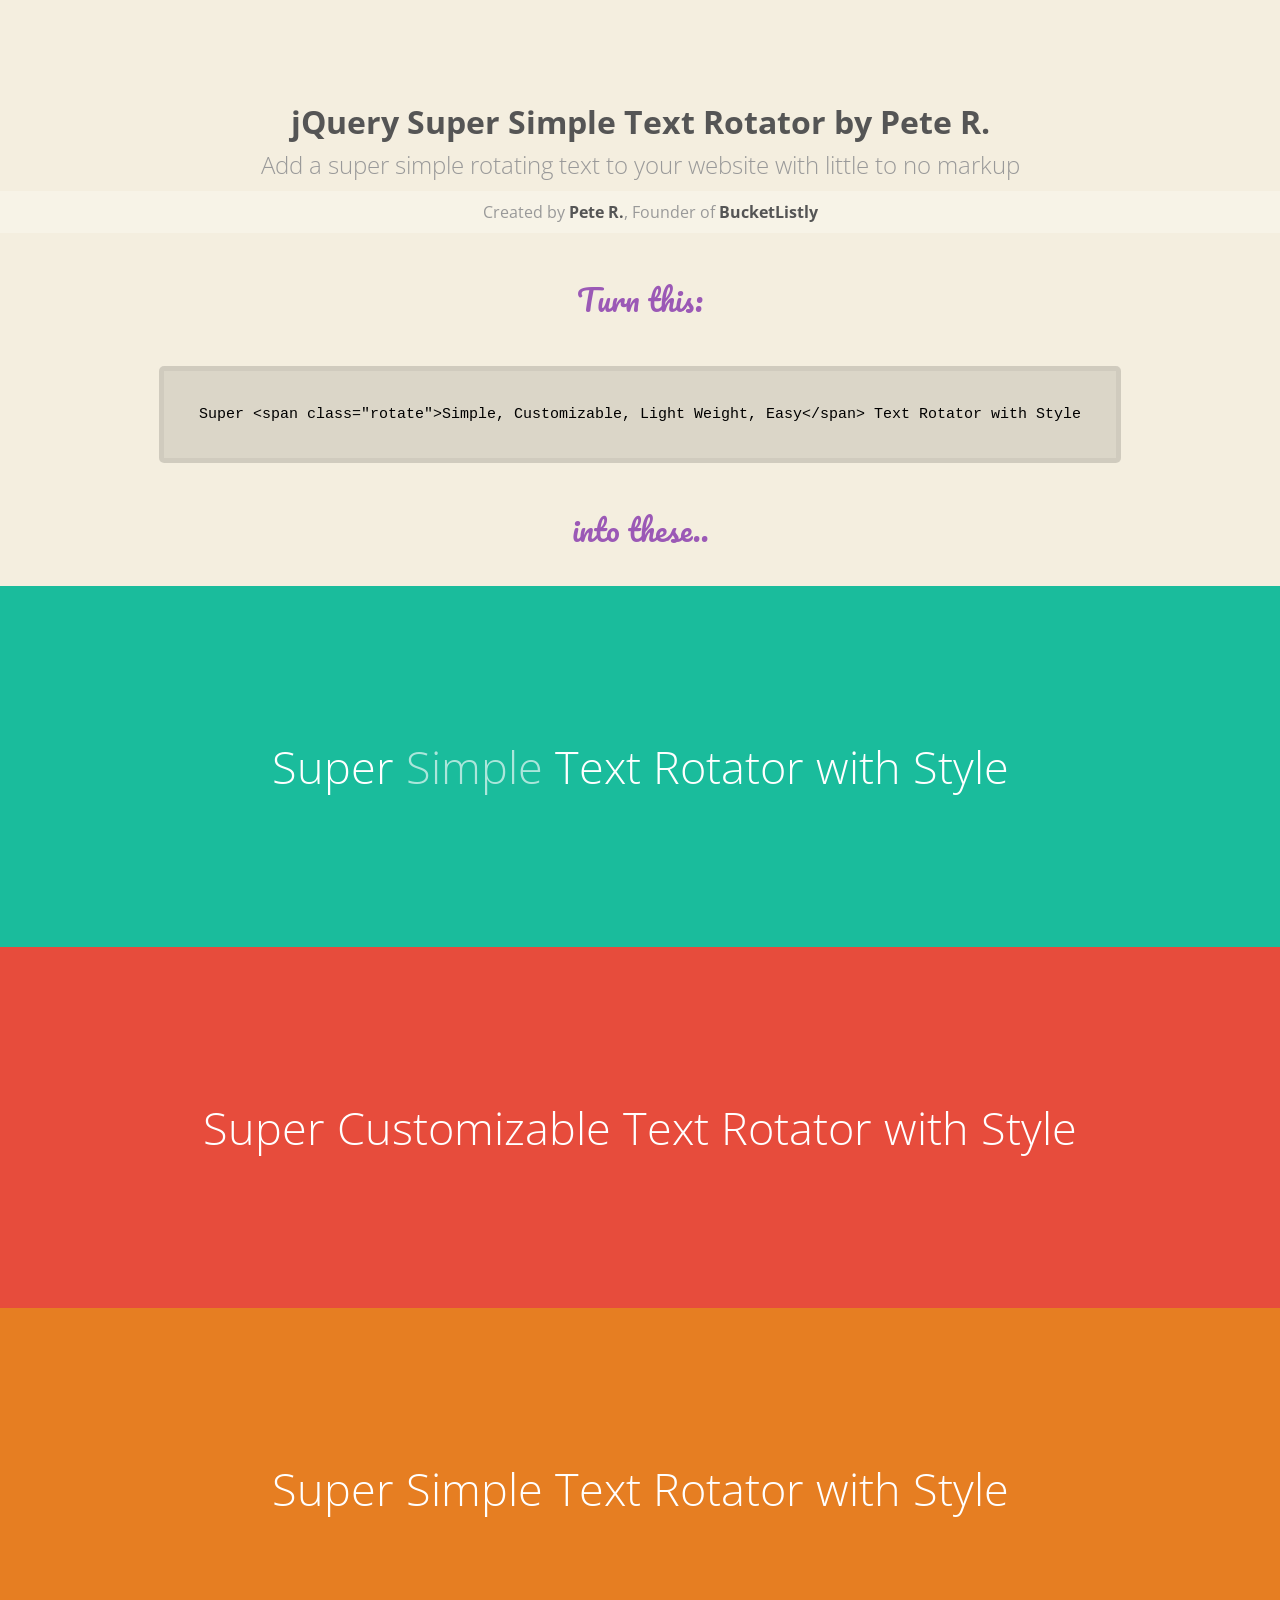
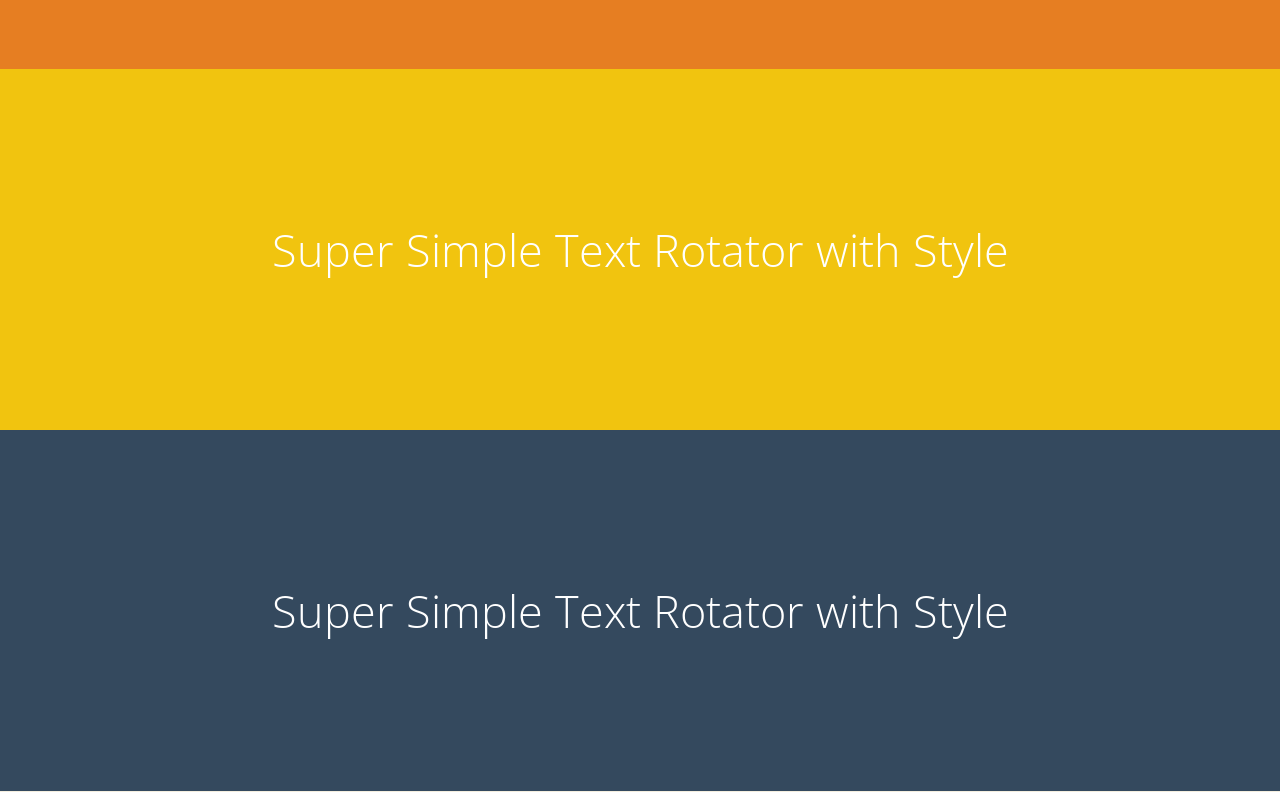
<file: assets/simple-text-rotator/demo.html>
<!doctype html>
<html>
<head>
	<meta charset="utf-8">
	<title>jQuery Super Easy Text Rotator by Pete R. | The Pete Design</title>
	<meta name="title" content="jQuery Super Easy Text Rotator by Pete R. | The Pete Design" />
	<meta name="description" content="Add a fully customizable Path-like wheel menu button to your website. Created by Pete R., Founder of BucketListly" />
	<meta name="author" content="Pete R.">
	<link href='http://fonts.googleapis.com/css?family=Open+Sans:300,400,700' rel='stylesheet' type='text/css'>
	<link href='http://fonts.googleapis.com/css?family=Pacifico:400' rel='stylesheet' type='text/css'>
	<script type="text/javascript" src="http://code.jquery.com/jquery-1.9.1.js"></script>
  <script type="text/javascript" src="jquery.simple-text-rotator.js"></script>
  <style>
    html {
      height: 100%;
    }
    body {
      background: #f4eedf;
      padding: 0;
      text-align: center;
      font-family: 'open sans';
      position: relative;
      margin: 0;
      height: 100%;
    }
    
    .wrapper {
    	height: auto !important;
    	height: 100%;
    	margin: 0 auto; 
    	overflow: hidden;
    }
    
    a {
      text-decoration: none;
    }
    
    
    h1, h2 {
      width: 100%;
      float: left;
    }
    h1 {
      margin-top: 100px;
      color: #555;
      margin-bottom: 5px;
    }
    h2 {
      color: #999;
      font-weight: 100;
      margin-top: 0;
      margin-bottom: 10px;
    }
    
    .pointer {
      color: #9b59b6;
      font-family: 'Pacifico', cursive;
      font-size: 30px;
      margin-top: 15px;
    }
    pre {
      margin: 80px auto;
    }
    pre code {
      padding: 35px;
      border-radius: 5px;
      font-size: 15px;
      background: rgba(0,0,0,0.1);
      border: rgba(0,0,0,0.05) 5px solid;
      max-width: 500px;
    }


    .main {
      float: left;
      width: 100%;
      margin: 0 auto;
    }
    
    .main h1 {
      padding:150px 50px;
      float: left;
      width: 100%;
      font-size: 45px;
      box-sizing: border-box;
      -webkit-box-sizing: border-box;
      -moz-box-sizing: border-box;
      font-weight: 100;
      color: white;
      margin: 0;
    }

    .main h1.demo1 {
      background: #1ABC9C;
    }
    .main h1.demo2 {
      background: #e74c3c;
    }
    .main h1.demo3 {
      background: #e67e22;
    }
    .main h1.demo4 {
      background: #f1c40f;
    }
    .main h1.demo5 {
      background: #34495e;
    }
    
    .reload, .btn{
      display: inline-block;
      border: 4px solid #FFF;
      border-radius: 5px;
      -moz-border-radius: 5px;
      -webkit-border-radius: 5px;
      background: rgba(255,255,255, 0.75);
      display: inline-block;
      line-height: 100%;
      padding: 0.7em;
      text-decoration: none;
      opacity: 0.7;
      color: #555;
      width: 100px;
      line-height: 140%;
      font-size: 17px;
      font-family: open sans;
      font-weight: bold;
    }
    .reload:hover, .btn:hover {
      background: white;
    }
    .btn {
      width: 200px;
    }
    .btns {
      width: 230px;
      margin: 50px auto;
    }
    .credit {
      text-align: center;
      color: #999;
      padding: 10px;
      margin: 0 0 40px 0;
      background: rgba(255,255,255,0.25);
      float: left;
      width: 100%;
    }
    .credit a {
      color: #555;
      text-decoration: none;
      font-weight: bold;
    }
	</style>
	<link rel="stylesheet" type="text/css" href="simpletextrotator.css" />
	<script>
	  $(document).ready(function(){
			$(".demo1 .rotate").textrotator({
        animation: "fade",
        speed: 1000
      });
      $(".demo2 .rotate").textrotator({
        animation: "flip",
        speed: 1250
      });
      $(".demo3 .rotate").textrotator({
        animation: "flipCube",
        speed: 1500
      });
      $(".demo4 .rotate").textrotator({
        animation: "flipUp",
        speed: 1750
      });
      $(".demo5 .rotate").textrotator({
        animation: "spin",
        speed: 2000
      });
		});
		
	</script>
</head>
<body>
  <div class="wrapper">
    <h1>jQuery Super Simple Text Rotator by Pete R.</h1>
    <h2>Add a super simple rotating text to your website with little to no markup</h2>
    <p class="credit">Created by <a href="http://www.thepetedesign.com">Pete R.</a>, Founder of <a href="http://www.bucketlistly.com" target="_blank">BucketListly</a></p>
    <p class="pointer">Turn this:</p>
    <pre><code>Super &lt;span class="rotate"&gt;Simple, Customizable, Light Weight, Easy&lt;/span&gt; Text Rotator with Style</code></pre>
	  <p class="pointer">into these..</p>
	  <div class="main">
	    <h1 class="demo1">Super <span class="rotate">Simple, Customizable, Light Weight, Easy</span> Text Rotator with Style</h1>
	    <h1 class="demo2">Super <span class="rotate">Simple, Customizable, Light Weight, Easy</span> Text Rotator with Style</h1>
	    <h1 class="demo3">Super <span class="rotate">Simple, Customizable, Light Weight, Easy</span> Text Rotator with Style</h1>
	    <h1 class="demo4">Super <span class="rotate">Simple, Customizable, Light Weight, Easy</span> Text Rotator with Style</h1>
	    <h1 class="demo5">Super <span class="rotate">Simple, Customizable, Light Weight, Easy</span> Text Rotator with Style</h1>
    </div>
  </div>
</body>
</html>
</file>
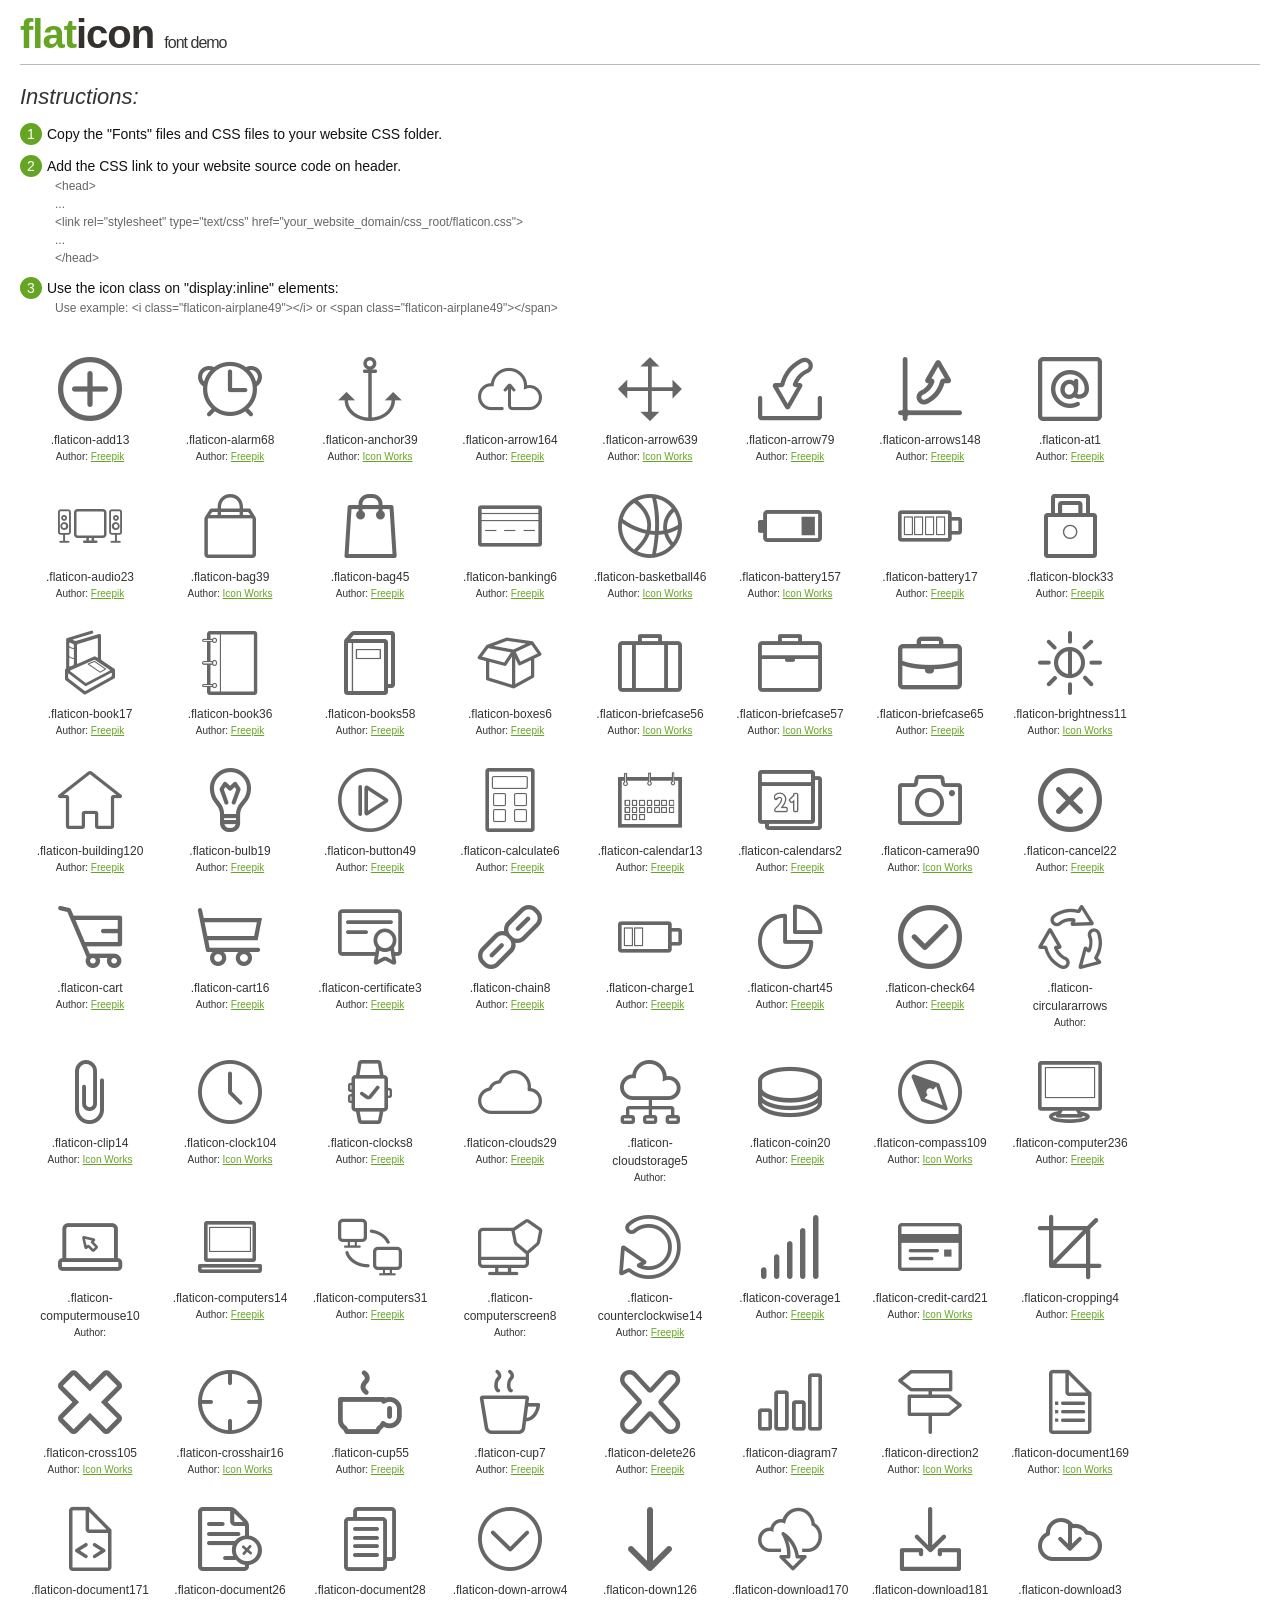
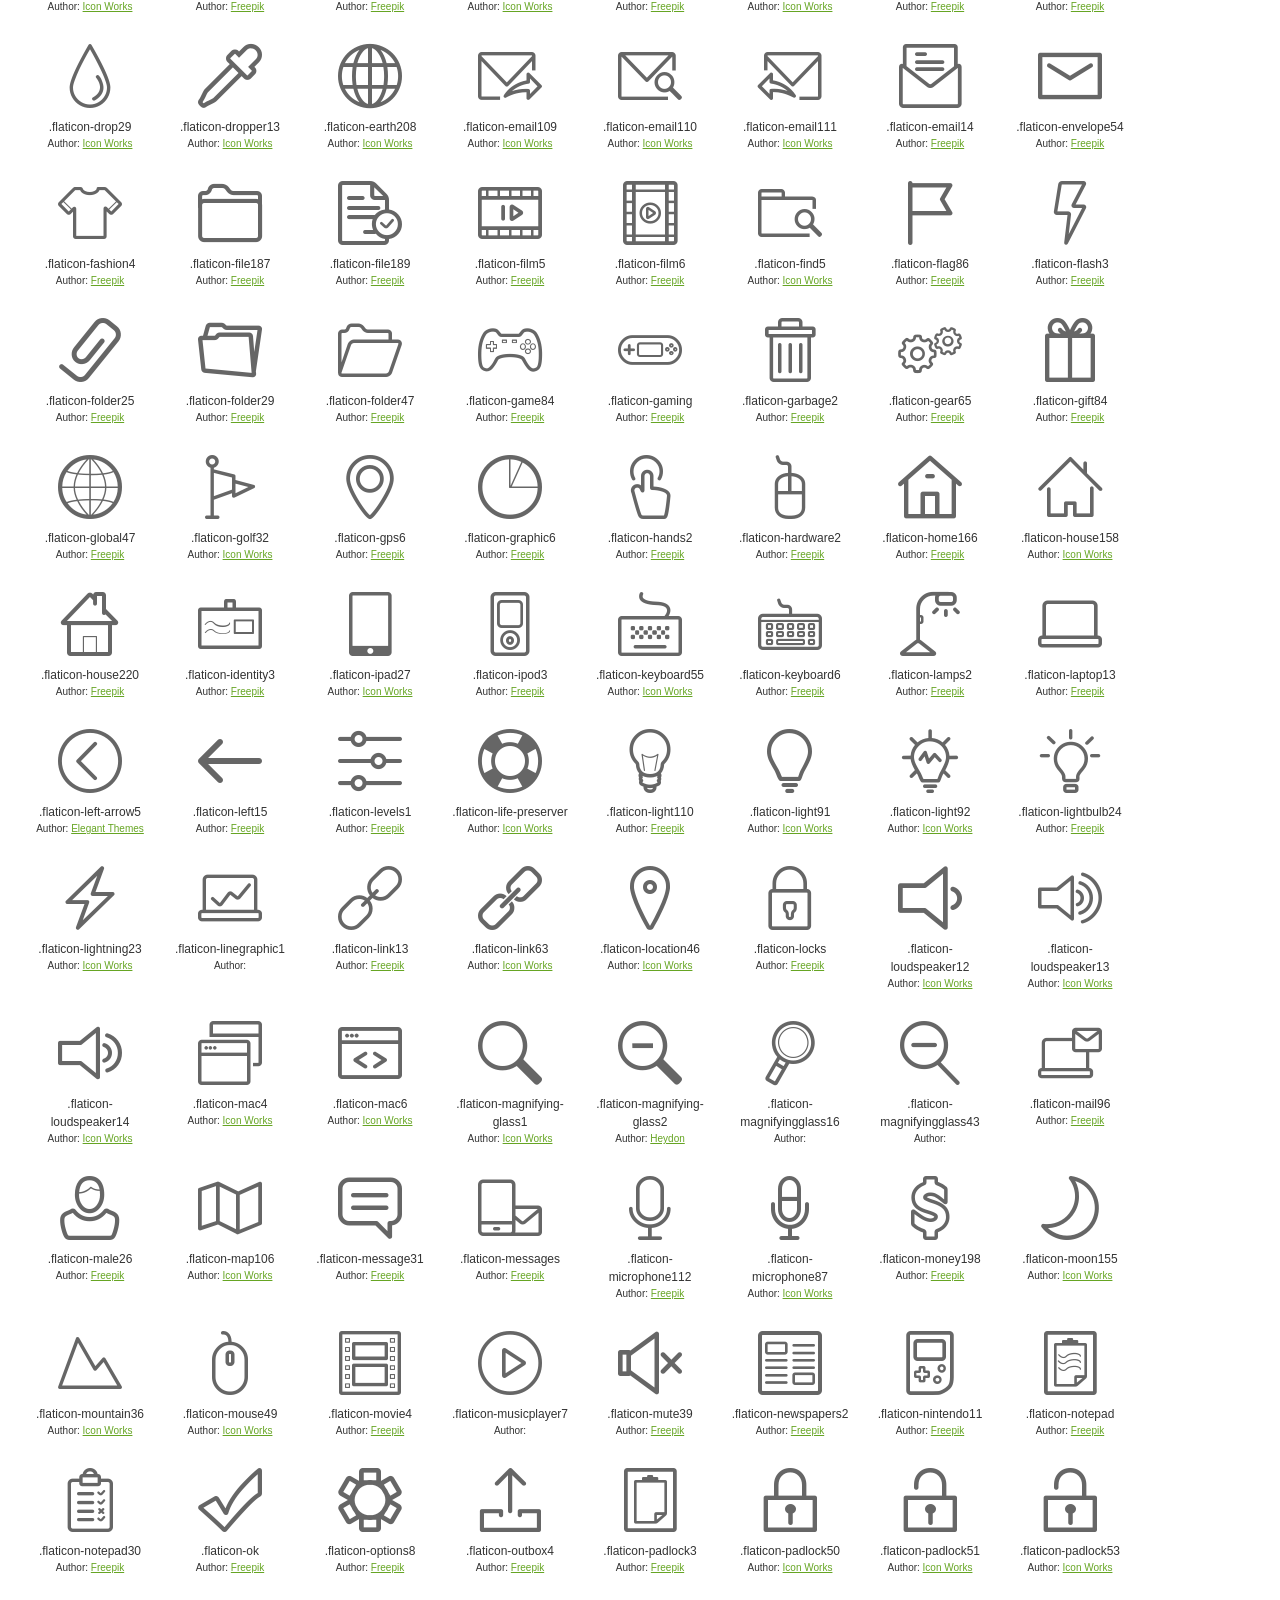
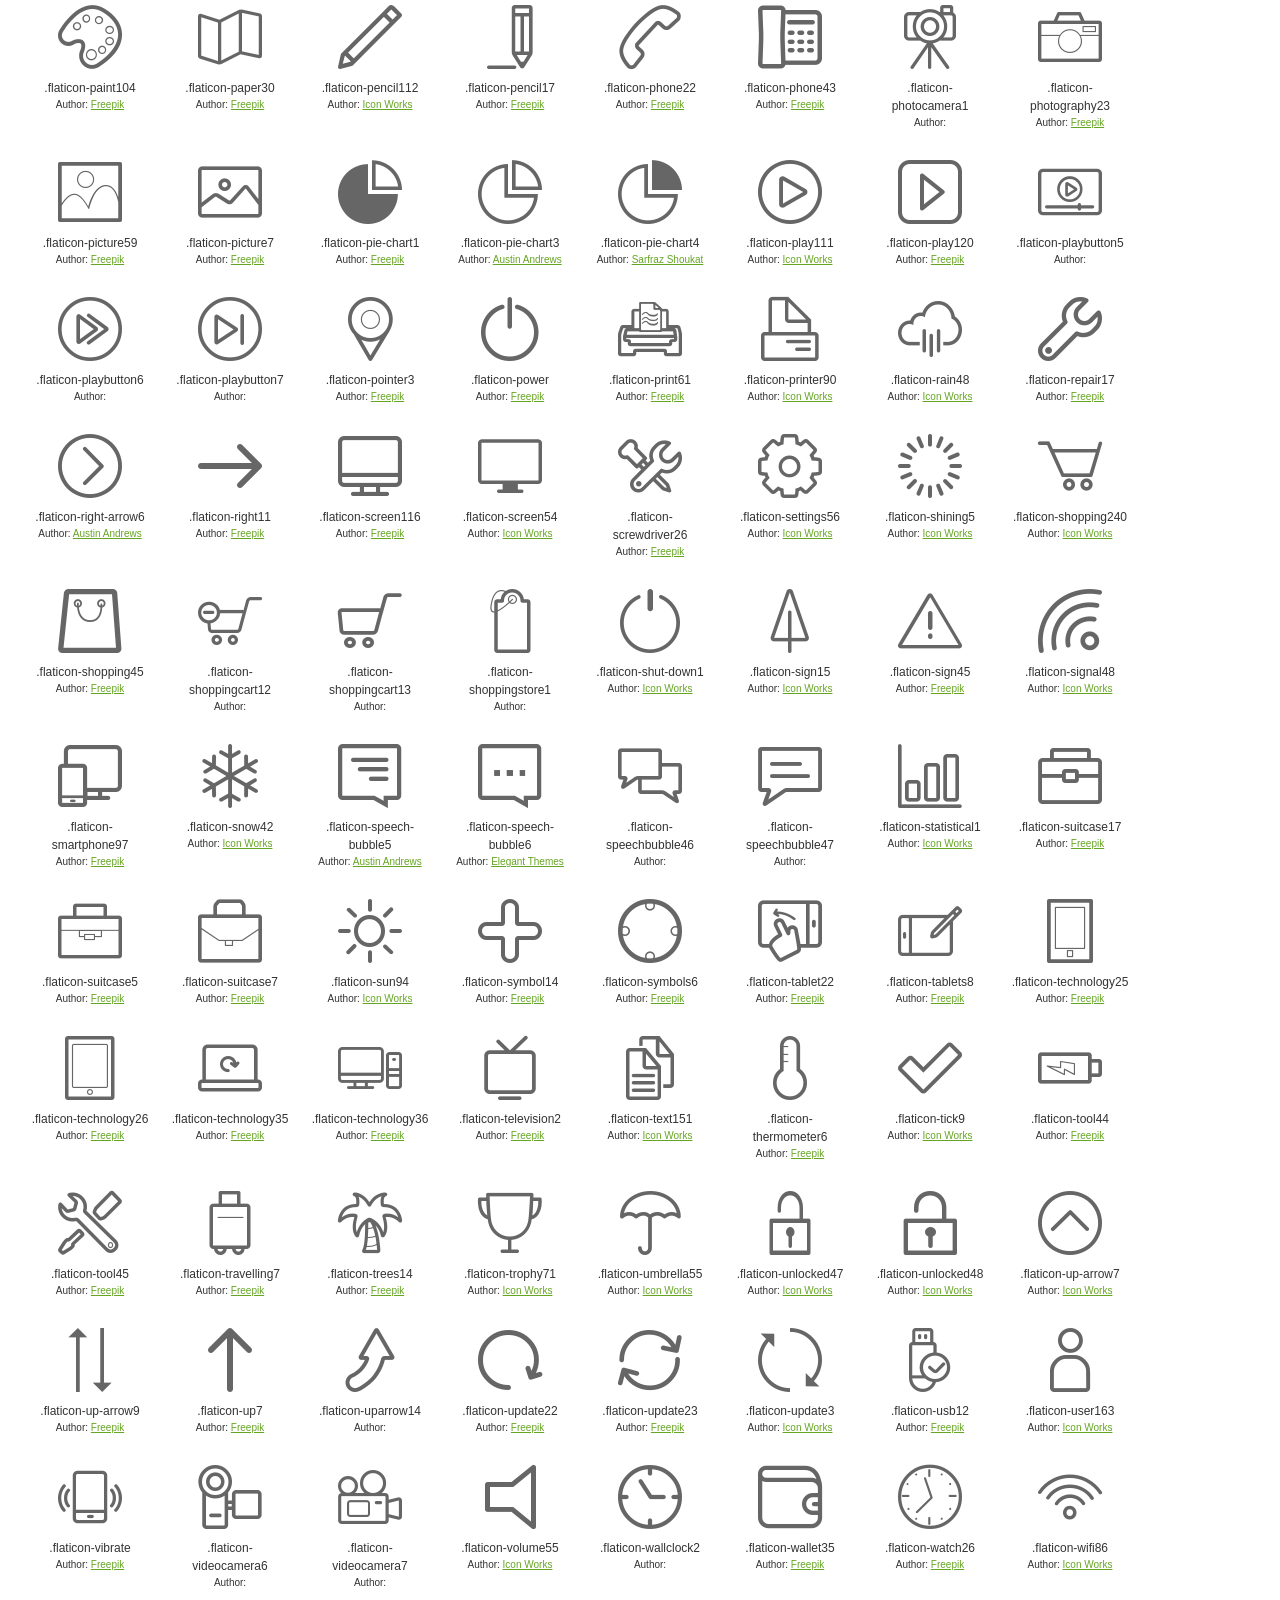
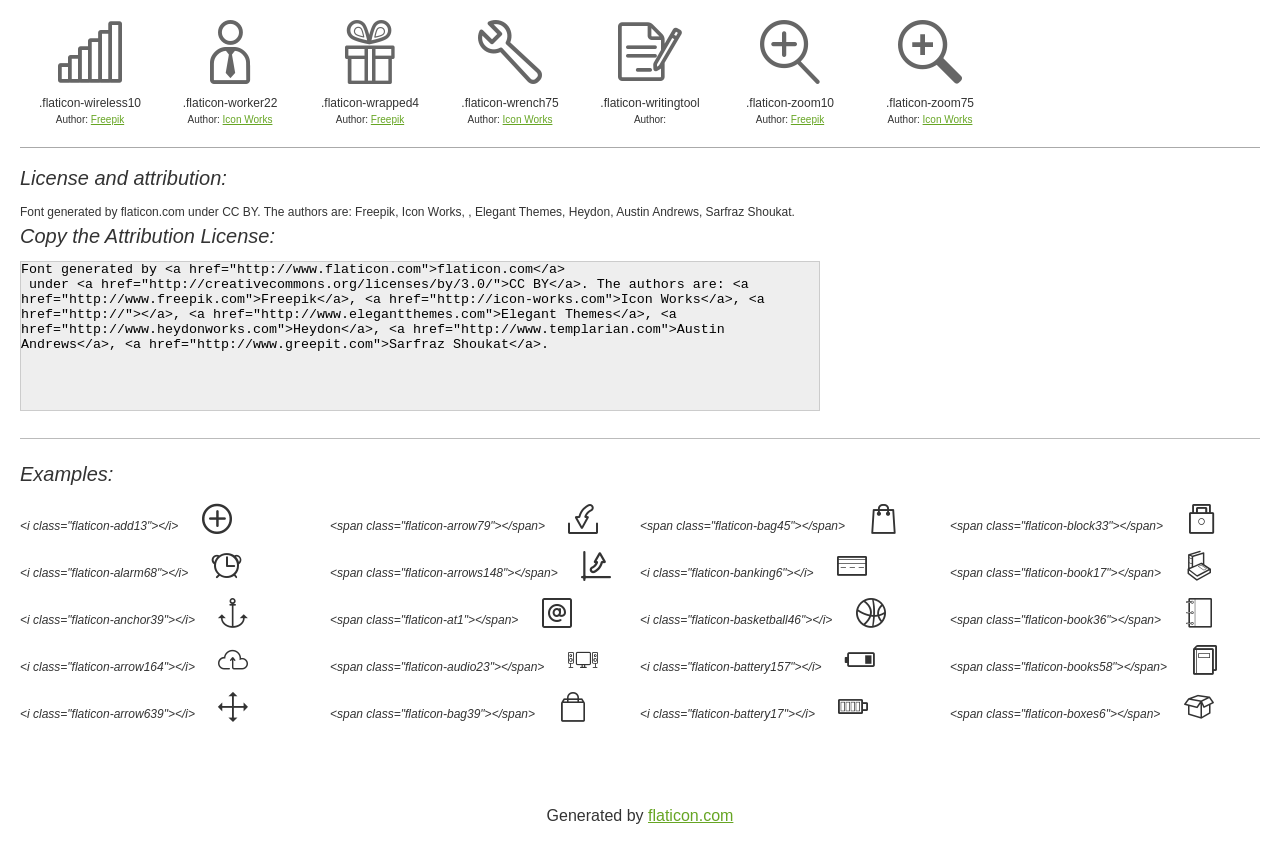
<file: assets/fonts/flaticon/flaticon.html>
<!DOCTYPE html>
<html>

<head>
    <title>Flaticon WebFont</title>
    <link rel="stylesheet" type="text/css" href="flaticon.css">
    <meta charset="UTF-8">
    <style>
    body {
        font-family: sans-serif;
        line-height: 1.5;
        font-size: 16px;
        padding: 20px;
        color:#333;
    }
    * {
        -moz-box-sizing: border-box;
        -webkit-box-sizing: border-box;
        box-sizing: border-box;
        margin: 0;
        padding: 0;
    }
    [class^="flaticon-"]:before, [class*=" flaticon-"]:before, [class^="flaticon-"]:after, [class*=" flaticon-"]:after {
        font-family: Flaticon;
        font-size: 30px;
        font-style: normal;
        margin-left: 20px;
        color: #333;
    }
    .image p {
		font-size: 12px;
		margin: 0px;
		clear: none;
		width: 300px;
		line-height: 40px;
	}
    .text {
        float: left;
        font-size:14px;
        margin-top: 15px;
    }
    .text ul {
        margin-left:0px;
        color:#111;
        margin-bottom:20px;
    }
    .text .ex {
        font-size:12px;
        color:#666;
        margin-left:35px;
        display:block;
    }
    .text ul li {
        margin-top:10px;
        list-style:none;
    }
    .num {
        background:#66A523;
        color:#fff;
        border-radius:20px;
        padding:1px;
        display:inline-block;
        width:22px;
        height:22px;
        text-align:center;
        margin-right: 5px;
    }
    .text ul strong {
        font-weight:normal;
        color:#000;
    }
    .image {
        width: 280px;
        float: left;
        margin-bottom: 15px;
        margin-right: 30px;
    }
    #glyphs {
        clear: both;
    }
    .image p:nth-child(even) i {
        clear: none;
    }
    .glyph {
        display: inline-block;
        width: 120px;
        margin: 10px;
        text-align: center;
        vertical-align: top;
        background: #FFF;
    }
    .glyph .glyph-icon {
        padding: 10px;
        display: block;
        font-family:"Flaticon";
        font-size: 64px;
        line-height: 1;
    }
    .glyph .glyph-icon:before {
        font-size: 64px;
        color: #666;
        margin-left: 0;
    }
    .class-name {
        font-size: 12px;
    }
    .author-name {
		font-size: 10px;
	}
	a{
		color: #66A523;
	}
    .instructions {
        font-style:italic;
        font-size:22px;
        margin-bottom:10px;
    }
    .iconsuse {
        font-size:22px;
        font-style:italic;
        padding-top:20px;
        margin-top:20px;
        border-top:1px solid #bbb;
    }
    .usetitle {
        margin-bottom: 10px;
        font-size: 20px;
        font-style: italic;
    }
    .class-name:last-child {
        font-size: 10px;
        color:#888;
    }
    .class-name:last-child a {
        font-size: 10px;
        color:#555;
    }
    .class-name:last-child a:hover {
        color:#66A523;
    }
    .glyph > input {
        display: block;
        width: 100px;
        margin: 5px auto;
        text-align: center;
        font-size: 12px;
        cursor: text;
    }
    .glyph > input.icon-input {
        font-family:"Flaticon";
        font-size: 16px;
        margin-bottom: 10px;
    }
    h1.logo {
        font-size: 40px;
        letter-spacing: -1px;
        margin-top: -16px;
        text-transform: lowercase;
        border-bottom:1px solid #bbb;
    }
    h1.logo strong {
        font-size: 16px;
        font-family:sans-serif;
        font-weight:normal;
        color:#333;
    }
    h1.logo a {
        color:#34302d;
        text-decoration: none;
    }
    h1.logo a span {
        color:#66A523;
    }
    #footer {
        padding-top:40px;
        clear:both;
        text-align:center;
    }
    #footer a {
        color:#66A523;
    }
    textarea {
		margin: 0px;
		width: 800px;
		height: 150px;
		border: 1px solid #CCC;
		resize: none;
		background: #EEE;
    }
    .author-link, .attrDiv a{
    	font-size: 12px;
    	color: #333;
    	text-decoration: none;
    }
    .external {
    	display: block;
    }
    .attrDiv {
		font-size: 12px;
	}
    .attribution {
        border-top: 1px solid #AAA;
        margin: 10px 0;
        padding-top: 15px;
    }
    </style>
</head>

<body>
    <header>
        <h1 class="logo">
            <a href="http://www.flaticon.com">
                <span>FLAT</span>ICON</a>
            <strong>Font Demo</strong>
        </h1>
    </header>

    <section class="demo">
        <div class="text">

            <div class="instructions">Instructions:</div>

            <ul>
                <li>
                    <p>
                        <span class="num">1</span>Copy the "Fonts" files and CSS files to your website CSS folder.
                </li>
                <li>
                    <p>
                        <span class="num">2</span>Add the CSS link to your website source code on header.
                        <br />
                        <span class="ex">&lt;head&gt;
                            <br/>...
                            <br/>&lt;link rel="stylesheet" type="text/css" href="your_website_domain/css_root/flaticon.css"&gt;
                            <br/>...
                            <br/>&lt;/head&gt;</span>
                </li>

                <li>
                    <p>
                        <span class="num">3</span>Use the icon class on "display:inline" elements:
                        <br />
                        <span class="ex">Use example: &lt;i class=&quot;flaticon-airplane49&quot;&gt;&lt;/i&gt; or &lt;span class=&quot;flaticon-airplane49&quot;&gt;&lt;/span&gt;</span>
                </li>
            </ul>
        </div>

    </section>

    <section id="glyphs"><div class="glyph">
		<div class="glyph-icon flaticon-add13"></div>
		<div class="class-name">.flaticon-add13</div><div class="author-name">Author: <a href="http://www.flaticon.com/free-icon/add-tool_66820">Freepik</a></div></div><div class="glyph">
		<div class="glyph-icon flaticon-alarm68"></div>
		<div class="class-name">.flaticon-alarm68</div><div class="author-name">Author: <a href="http://www.flaticon.com/free-icon/alarm-clock_66767">Freepik</a></div></div><div class="glyph">
		<div class="glyph-icon flaticon-anchor39"></div>
		<div class="class-name">.flaticon-anchor39</div><div class="author-name">Author: <a href="http://www.flaticon.com/free-icon/boat-anchor_63318">Icon Works</a></div></div><div class="glyph">
		<div class="glyph-icon flaticon-arrow164"></div>
		<div class="class-name">.flaticon-arrow164</div><div class="author-name">Author: <a href="http://www.flaticon.com/free-icon/cloud-upload-signal_73392">Freepik</a></div></div><div class="glyph">
		<div class="glyph-icon flaticon-arrow639"></div>
		<div class="class-name">.flaticon-arrow639</div><div class="author-name">Author: <a href="http://www.flaticon.com/free-icon/move-tool-arrows_63248">Icon Works</a></div></div><div class="glyph">
		<div class="glyph-icon flaticon-arrow79"></div>
		<div class="class-name">.flaticon-arrow79</div><div class="author-name">Author: <a href="http://www.flaticon.com/free-icon/donwload-button_13496">Freepik</a></div></div><div class="glyph">
		<div class="glyph-icon flaticon-arrows148"></div>
		<div class="class-name">.flaticon-arrows148</div><div class="author-name">Author: <a href="http://www.flaticon.com/free-icon/benefit-graphic-arrow_15433">Freepik</a></div></div><div class="glyph">
		<div class="glyph-icon flaticon-at1"></div>
		<div class="class-name">.flaticon-at1</div><div class="author-name">Author: <a href="http://www.flaticon.com/free-icon/mail-agenda_73457">Freepik</a></div></div><div class="glyph">
		<div class="glyph-icon flaticon-audio23"></div>
		<div class="class-name">.flaticon-audio23</div><div class="author-name">Author: <a href="http://www.flaticon.com/free-icon/audio-system_74063">Freepik</a></div></div><div class="glyph">
		<div class="glyph-icon flaticon-bag39"></div>
		<div class="class-name">.flaticon-bag39</div><div class="author-name">Author: <a href="http://www.flaticon.com/free-icon/shopping-bag_63356">Icon Works</a></div></div><div class="glyph">
		<div class="glyph-icon flaticon-bag45"></div>
		<div class="class-name">.flaticon-bag45</div><div class="author-name">Author: <a href="http://www.flaticon.com/free-icon/reusable-shopping-bag_66885">Freepik</a></div></div><div class="glyph">
		<div class="glyph-icon flaticon-banking6"></div>
		<div class="class-name">.flaticon-banking6</div><div class="author-name">Author: <a href="http://www.flaticon.com/free-icon/bank-credit-card_13972">Freepik</a></div></div><div class="glyph">
		<div class="glyph-icon flaticon-basketball46"></div>
		<div class="class-name">.flaticon-basketball46</div><div class="author-name">Author: <a href="http://www.flaticon.com/free-icon/basketball_63324">Icon Works</a></div></div><div class="glyph">
		<div class="glyph-icon flaticon-battery157"></div>
		<div class="class-name">.flaticon-battery157</div><div class="author-name">Author: <a href="http://www.flaticon.com/free-icon/low-battery_63344">Icon Works</a></div></div><div class="glyph">
		<div class="glyph-icon flaticon-battery17"></div>
		<div class="class-name">.flaticon-battery17</div><div class="author-name">Author: <a href="http://www.flaticon.com/free-icon/full-charged-battery_13248">Freepik</a></div></div><div class="glyph">
		<div class="glyph-icon flaticon-block33"></div>
		<div class="class-name">.flaticon-block33</div><div class="author-name">Author: <a href="http://www.flaticon.com/free-icon/bolt-outline_13529">Freepik</a></div></div><div class="glyph">
		<div class="glyph-icon flaticon-book17"></div>
		<div class="class-name">.flaticon-book17</div><div class="author-name">Author: <a href="http://www.flaticon.com/free-icon/two-books_13239">Freepik</a></div></div><div class="glyph">
		<div class="glyph-icon flaticon-book36"></div>
		<div class="class-name">.flaticon-book36</div><div class="author-name">Author: <a href="http://www.flaticon.com/free-icon/ring-notebook_15262">Freepik</a></div></div><div class="glyph">
		<div class="glyph-icon flaticon-books58"></div>
		<div class="class-name">.flaticon-books58</div><div class="author-name">Author: <a href="http://www.flaticon.com/free-icon/book-cover_13597">Freepik</a></div></div><div class="glyph">
		<div class="glyph-icon flaticon-boxes6"></div>
		<div class="class-name">.flaticon-boxes6</div><div class="author-name">Author: <a href="http://www.flaticon.com/free-icon/empty-white-box_15457">Freepik</a></div></div><div class="glyph">
		<div class="glyph-icon flaticon-briefcase56"></div>
		<div class="class-name">.flaticon-briefcase56</div><div class="author-name">Author: <a href="http://www.flaticon.com/free-icon/working-briefcase_63247">Icon Works</a></div></div><div class="glyph">
		<div class="glyph-icon flaticon-briefcase57"></div>
		<div class="class-name">.flaticon-briefcase57</div><div class="author-name">Author: <a href="http://www.flaticon.com/free-icon/briefcase-outline_63388">Icon Works</a></div></div><div class="glyph">
		<div class="glyph-icon flaticon-briefcase65"></div>
		<div class="class-name">.flaticon-briefcase65</div><div class="author-name">Author: <a href="http://www.flaticon.com/free-icon/office-briefcase_66754">Freepik</a></div></div><div class="glyph">
		<div class="glyph-icon flaticon-brightness11"></div>
		<div class="class-name">.flaticon-brightness11</div><div class="author-name">Author: <a href="http://www.flaticon.com/free-icon/brightness-control_63459">Icon Works</a></div></div><div class="glyph">
		<div class="glyph-icon flaticon-building120"></div>
		<div class="class-name">.flaticon-building120</div><div class="author-name">Author: <a href="http://www.flaticon.com/free-icon/shelter_73417">Freepik</a></div></div><div class="glyph">
		<div class="glyph-icon flaticon-bulb19"></div>
		<div class="class-name">.flaticon-bulb19</div><div class="author-name">Author: <a href="http://www.flaticon.com/free-icon/light-bulb_66796">Freepik</a></div></div><div class="glyph">
		<div class="glyph-icon flaticon-button49"></div>
		<div class="class-name">.flaticon-button49</div><div class="author-name">Author: <a href="http://www.flaticon.com/free-icon/forwards_73447">Freepik</a></div></div><div class="glyph">
		<div class="glyph-icon flaticon-calculate6"></div>
		<div class="class-name">.flaticon-calculate6</div><div class="author-name">Author: <a href="http://www.flaticon.com/free-icon/4-button-calculator_14063">Freepik</a></div></div><div class="glyph">
		<div class="glyph-icon flaticon-calendar13"></div>
		<div class="class-name">.flaticon-calendar13</div><div class="author-name">Author: <a href="http://www.flaticon.com/free-icon/month-calendar_14209">Freepik</a></div></div><div class="glyph">
		<div class="glyph-icon flaticon-calendars2"></div>
		<div class="class-name">.flaticon-calendars2</div><div class="author-name">Author: <a href="http://www.flaticon.com/free-icon/calendar-page-in-day-21_15420">Freepik</a></div></div><div class="glyph">
		<div class="glyph-icon flaticon-camera90"></div>
		<div class="class-name">.flaticon-camera90</div><div class="author-name">Author: <a href="http://www.flaticon.com/free-icon/camera-outline_63281">Icon Works</a></div></div><div class="glyph">
		<div class="glyph-icon flaticon-cancel22"></div>
		<div class="class-name">.flaticon-cancel22</div><div class="author-name">Author: <a href="http://www.flaticon.com/free-icon/cancel-button_66847">Freepik</a></div></div><div class="glyph">
		<div class="glyph-icon flaticon-cart"></div>
		<div class="class-name">.flaticon-cart</div><div class="author-name">Author: <a href="http://www.flaticon.com/free-icon/shopping-cart_66866">Freepik</a></div></div><div class="glyph">
		<div class="glyph-icon flaticon-cart16"></div>
		<div class="class-name">.flaticon-cart16</div><div class="author-name">Author: <a href="http://www.flaticon.com/free-icon/shopping-cart-simple_13256">Freepik</a></div></div><div class="glyph">
		<div class="glyph-icon flaticon-certificate3"></div>
		<div class="class-name">.flaticon-certificate3</div><div class="author-name">Author: <a href="http://www.flaticon.com/free-icon/web-certificate_73524">Freepik</a></div></div><div class="glyph">
		<div class="glyph-icon flaticon-chain8"></div>
		<div class="class-name">.flaticon-chain8</div><div class="author-name">Author: <a href="http://www.flaticon.com/free-icon/chain-links_66765">Freepik</a></div></div><div class="glyph">
		<div class="glyph-icon flaticon-charge1"></div>
		<div class="class-name">.flaticon-charge1</div><div class="author-name">Author: <a href="http://www.flaticon.com/free-icon/telephone-battery_13290">Freepik</a></div></div><div class="glyph">
		<div class="glyph-icon flaticon-chart45"></div>
		<div class="class-name">.flaticon-chart45</div><div class="author-name">Author: <a href="http://www.flaticon.com/free-icon/pie-chart_66830">Freepik</a></div></div><div class="glyph">
		<div class="glyph-icon flaticon-check64"></div>
		<div class="class-name">.flaticon-check64</div><div class="author-name">Author: <a href="http://www.flaticon.com/free-icon/check-mark_66936">Freepik</a></div></div><div class="glyph">
		<div class="glyph-icon flaticon-circulararrows"></div>
		<div class="class-name">.flaticon-circulararrows</div><div class="author-name">Author: <a href="http://www.flaticon.com/free-icon/_"></a></div></div><div class="glyph">
		<div class="glyph-icon flaticon-clip14"></div>
		<div class="class-name">.flaticon-clip14</div><div class="author-name">Author: <a href="http://www.flaticon.com/free-icon/paper-clip_63296">Icon Works</a></div></div><div class="glyph">
		<div class="glyph-icon flaticon-clock104"></div>
		<div class="class-name">.flaticon-clock104</div><div class="author-name">Author: <a href="http://www.flaticon.com/free-icon/clock_63355">Icon Works</a></div></div><div class="glyph">
		<div class="glyph-icon flaticon-clocks8"></div>
		<div class="class-name">.flaticon-clocks8</div><div class="author-name">Author: <a href="http://www.flaticon.com/free-icon/clock-with-check-sign_73962">Freepik</a></div></div><div class="glyph">
		<div class="glyph-icon flaticon-clouds29"></div>
		<div class="class-name">.flaticon-clouds29</div><div class="author-name">Author: <a href="http://www.flaticon.com/free-icon/simple-cloud_14078">Freepik</a></div></div><div class="glyph">
		<div class="glyph-icon flaticon-cloudstorage5"></div>
		<div class="class-name">.flaticon-cloudstorage5</div><div class="author-name">Author: <a href="http://www.flaticon.com/free-icon/_"></a></div></div><div class="glyph">
		<div class="glyph-icon flaticon-coin20"></div>
		<div class="class-name">.flaticon-coin20</div><div class="author-name">Author: <a href="http://www.flaticon.com/free-icon/stack-of-three-coins_13996">Freepik</a></div></div><div class="glyph">
		<div class="glyph-icon flaticon-compass109"></div>
		<div class="class-name">.flaticon-compass109</div><div class="author-name">Author: <a href="http://www.flaticon.com/free-icon/compass_63328">Icon Works</a></div></div><div class="glyph">
		<div class="glyph-icon flaticon-computer236"></div>
		<div class="class-name">.flaticon-computer236</div><div class="author-name">Author: <a href="http://www.flaticon.com/free-icon/tv-monitor_14849">Freepik</a></div></div><div class="glyph">
		<div class="glyph-icon flaticon-computermouse10"></div>
		<div class="class-name">.flaticon-computermouse10</div><div class="author-name">Author: <a href="http://www.flaticon.com/free-icon/_"></a></div></div><div class="glyph">
		<div class="glyph-icon flaticon-computers14"></div>
		<div class="class-name">.flaticon-computers14</div><div class="author-name">Author: <a href="http://www.flaticon.com/free-icon/computer-screen_13498">Freepik</a></div></div><div class="glyph">
		<div class="glyph-icon flaticon-computers31"></div>
		<div class="class-name">.flaticon-computers31</div><div class="author-name">Author: <a href="http://www.flaticon.com/free-icon/two-computer-connection_73872">Freepik</a></div></div><div class="glyph">
		<div class="glyph-icon flaticon-computerscreen8"></div>
		<div class="class-name">.flaticon-computerscreen8</div><div class="author-name">Author: <a href="http://www.flaticon.com/free-icon/_"></a></div></div><div class="glyph">
		<div class="glyph-icon flaticon-counterclockwise14"></div>
		<div class="class-name">.flaticon-counterclockwise14</div><div class="author-name">Author: <a href="http://www.flaticon.com/free-icon/waiting-arrow_15688">Freepik</a></div></div><div class="glyph">
		<div class="glyph-icon flaticon-coverage1"></div>
		<div class="class-name">.flaticon-coverage1</div><div class="author-name">Author: <a href="http://www.flaticon.com/free-icon/coverage-level_66755">Freepik</a></div></div><div class="glyph">
		<div class="glyph-icon flaticon-credit-card21"></div>
		<div class="class-name">.flaticon-credit-card21</div><div class="author-name">Author: <a href="http://www.flaticon.com/free-icon/credit-card_63232">Icon Works</a></div></div><div class="glyph">
		<div class="glyph-icon flaticon-cropping4"></div>
		<div class="class-name">.flaticon-cropping4</div><div class="author-name">Author: <a href="http://www.flaticon.com/free-icon/cropping-tool_66804">Freepik</a></div></div><div class="glyph">
		<div class="glyph-icon flaticon-cross105"></div>
		<div class="class-name">.flaticon-cross105</div><div class="author-name">Author: <a href="http://www.flaticon.com/free-icon/cross-outline_63368">Icon Works</a></div></div><div class="glyph">
		<div class="glyph-icon flaticon-crosshair16"></div>
		<div class="class-name">.flaticon-crosshair16</div><div class="author-name">Author: <a href="http://www.flaticon.com/free-icon/crosshair_63391">Icon Works</a></div></div><div class="glyph">
		<div class="glyph-icon flaticon-cup55"></div>
		<div class="class-name">.flaticon-cup55</div><div class="author-name">Author: <a href="http://www.flaticon.com/free-icon/cup-of-hot-coffee_66864">Freepik</a></div></div><div class="glyph">
		<div class="glyph-icon flaticon-cup7"></div>
		<div class="class-name">.flaticon-cup7</div><div class="author-name">Author: <a href="http://www.flaticon.com/free-icon/hot-drink_13289">Freepik</a></div></div><div class="glyph">
		<div class="glyph-icon flaticon-delete26"></div>
		<div class="class-name">.flaticon-delete26</div><div class="author-name">Author: <a href="http://www.flaticon.com/free-icon/close_14112">Freepik</a></div></div><div class="glyph">
		<div class="glyph-icon flaticon-diagram7"></div>
		<div class="class-name">.flaticon-diagram7</div><div class="author-name">Author: <a href="http://www.flaticon.com/free-icon/bar-chart_13291">Freepik</a></div></div><div class="glyph">
		<div class="glyph-icon flaticon-direction2"></div>
		<div class="class-name">.flaticon-direction2</div><div class="author-name">Author: <a href="http://www.flaticon.com/free-icon/direction-signs_63342">Icon Works</a></div></div><div class="glyph">
		<div class="glyph-icon flaticon-document169"></div>
		<div class="class-name">.flaticon-document169</div><div class="author-name">Author: <a href="http://www.flaticon.com/free-icon/text-document_63234">Icon Works</a></div></div><div class="glyph">
		<div class="glyph-icon flaticon-document171"></div>
		<div class="class-name">.flaticon-document171</div><div class="author-name">Author: <a href="http://www.flaticon.com/free-icon/document-with-arrows_63310">Icon Works</a></div></div><div class="glyph">
		<div class="glyph-icon flaticon-document26"></div>
		<div class="class-name">.flaticon-document26</div><div class="author-name">Author: <a href="http://www.flaticon.com/free-icon/erasing-file_73303">Freepik</a></div></div><div class="glyph">
		<div class="glyph-icon flaticon-document28"></div>
		<div class="class-name">.flaticon-document28</div><div class="author-name">Author: <a href="http://www.flaticon.com/free-icon/copy-file_73547">Freepik</a></div></div><div class="glyph">
		<div class="glyph-icon flaticon-down-arrow4"></div>
		<div class="class-name">.flaticon-down-arrow4</div><div class="author-name">Author: <a href="http://www.flaticon.com/free-icon/down-arrow_63235">Icon Works</a></div></div><div class="glyph">
		<div class="glyph-icon flaticon-down126"></div>
		<div class="class-name">.flaticon-down126</div><div class="author-name">Author: <a href="http://www.flaticon.com/free-icon/arrow-pointing-to-down_66783">Freepik</a></div></div><div class="glyph">
		<div class="glyph-icon flaticon-download170"></div>
		<div class="class-name">.flaticon-download170</div><div class="author-name">Author: <a href="http://www.flaticon.com/free-icon/download-from-cloud_63252">Icon Works</a></div></div><div class="glyph">
		<div class="glyph-icon flaticon-download181"></div>
		<div class="class-name">.flaticon-download181</div><div class="author-name">Author: <a href="http://www.flaticon.com/free-icon/inbox_66930">Freepik</a></div></div><div class="glyph">
		<div class="glyph-icon flaticon-download3"></div>
		<div class="class-name">.flaticon-download3</div><div class="author-name">Author: <a href="http://www.flaticon.com/free-icon/download-from-the-cloud_66795">Freepik</a></div></div><div class="glyph">
		<div class="glyph-icon flaticon-drop29"></div>
		<div class="class-name">.flaticon-drop29</div><div class="author-name">Author: <a href="http://www.flaticon.com/free-icon/water-drop_63276">Icon Works</a></div></div><div class="glyph">
		<div class="glyph-icon flaticon-dropper13"></div>
		<div class="class-name">.flaticon-dropper13</div><div class="author-name">Author: <a href="http://www.flaticon.com/free-icon/dropper_63300">Icon Works</a></div></div><div class="glyph">
		<div class="glyph-icon flaticon-earth208"></div>
		<div class="class-name">.flaticon-earth208</div><div class="author-name">Author: <a href="http://www.flaticon.com/free-icon/earth-globe_63261">Icon Works</a></div></div><div class="glyph">
		<div class="glyph-icon flaticon-email109"></div>
		<div class="class-name">.flaticon-email109</div><div class="author-name">Author: <a href="http://www.flaticon.com/free-icon/email-outbox_63253">Icon Works</a></div></div><div class="glyph">
		<div class="glyph-icon flaticon-email110"></div>
		<div class="class-name">.flaticon-email110</div><div class="author-name">Author: <a href="http://www.flaticon.com/free-icon/envelope-with-magnifying-glass_63273">Icon Works</a></div></div><div class="glyph">
		<div class="glyph-icon flaticon-email111"></div>
		<div class="class-name">.flaticon-email111</div><div class="author-name">Author: <a href="http://www.flaticon.com/free-icon/reply-email_63365">Icon Works</a></div></div><div class="glyph">
		<div class="glyph-icon flaticon-email14"></div>
		<div class="class-name">.flaticon-email14</div><div class="author-name">Author: <a href="http://www.flaticon.com/free-icon/reading-message_73408">Freepik</a></div></div><div class="glyph">
		<div class="glyph-icon flaticon-envelope54"></div>
		<div class="class-name">.flaticon-envelope54</div><div class="author-name">Author: <a href="http://www.flaticon.com/free-icon/closed-envelope_66764">Freepik</a></div></div><div class="glyph">
		<div class="glyph-icon flaticon-fashion4"></div>
		<div class="class-name">.flaticon-fashion4</div><div class="author-name">Author: <a href="http://www.flaticon.com/free-icon/t-shirt_13331">Freepik</a></div></div><div class="glyph">
		<div class="glyph-icon flaticon-file187"></div>
		<div class="class-name">.flaticon-file187</div><div class="author-name">Author: <a href="http://www.flaticon.com/free-icon/closed-folder_73485">Freepik</a></div></div><div class="glyph">
		<div class="glyph-icon flaticon-file189"></div>
		<div class="class-name">.flaticon-file189</div><div class="author-name">Author: <a href="http://www.flaticon.com/free-icon/file-checked_74169">Freepik</a></div></div><div class="glyph">
		<div class="glyph-icon flaticon-film5"></div>
		<div class="class-name">.flaticon-film5</div><div class="author-name">Author: <a href="http://www.flaticon.com/free-icon/film-strips-video-player_73527">Freepik</a></div></div><div class="glyph">
		<div class="glyph-icon flaticon-film6"></div>
		<div class="class-name">.flaticon-film6</div><div class="author-name">Author: <a href="http://www.flaticon.com/free-icon/play-movie-button_73677">Freepik</a></div></div><div class="glyph">
		<div class="glyph-icon flaticon-find5"></div>
		<div class="class-name">.flaticon-find5</div><div class="author-name">Author: <a href="http://www.flaticon.com/free-icon/find-in-folder_63363">Icon Works</a></div></div><div class="glyph">
		<div class="glyph-icon flaticon-flag86"></div>
		<div class="class-name">.flaticon-flag86</div><div class="author-name">Author: <a href="http://www.flaticon.com/free-icon/location-flag_66884">Freepik</a></div></div><div class="glyph">
		<div class="glyph-icon flaticon-flash3"></div>
		<div class="class-name">.flaticon-flash3</div><div class="author-name">Author: <a href="http://www.flaticon.com/free-icon/lightning_14845">Freepik</a></div></div><div class="glyph">
		<div class="glyph-icon flaticon-folder25"></div>
		<div class="class-name">.flaticon-folder25</div><div class="author-name">Author: <a href="http://www.flaticon.com/free-icon/clip-open_13532">Freepik</a></div></div><div class="glyph">
		<div class="glyph-icon flaticon-folder29"></div>
		<div class="class-name">.flaticon-folder29</div><div class="author-name">Author: <a href="http://www.flaticon.com/free-icon/open-folder_14792">Freepik</a></div></div><div class="glyph">
		<div class="glyph-icon flaticon-folder47"></div>
		<div class="class-name">.flaticon-folder47</div><div class="author-name">Author: <a href="http://www.flaticon.com/free-icon/open-archive_73581">Freepik</a></div></div><div class="glyph">
		<div class="glyph-icon flaticon-game84"></div>
		<div class="class-name">.flaticon-game84</div><div class="author-name">Author: <a href="http://www.flaticon.com/free-icon/gamepad_13282">Freepik</a></div></div><div class="glyph">
		<div class="glyph-icon flaticon-gaming"></div>
		<div class="class-name">.flaticon-gaming</div><div class="author-name">Author: <a href="http://www.flaticon.com/free-icon/portable-game-console_73435">Freepik</a></div></div><div class="glyph">
		<div class="glyph-icon flaticon-garbage2"></div>
		<div class="class-name">.flaticon-garbage2</div><div class="author-name">Author: <a href="http://www.flaticon.com/free-icon/recycling-bin_73806">Freepik</a></div></div><div class="glyph">
		<div class="glyph-icon flaticon-gear65"></div>
		<div class="class-name">.flaticon-gear65</div><div class="author-name">Author: <a href="http://www.flaticon.com/free-icon/two-gears_73989">Freepik</a></div></div><div class="glyph">
		<div class="glyph-icon flaticon-gift84"></div>
		<div class="class-name">.flaticon-gift84</div><div class="author-name">Author: <a href="http://www.flaticon.com/free-icon/gift-box-with-a-bow_66825">Freepik</a></div></div><div class="glyph">
		<div class="glyph-icon flaticon-global47"></div>
		<div class="class-name">.flaticon-global47</div><div class="author-name">Author: <a href="http://www.flaticon.com/free-icon/world-wide_13312">Freepik</a></div></div><div class="glyph">
		<div class="glyph-icon flaticon-golf32"></div>
		<div class="class-name">.flaticon-golf32</div><div class="author-name">Author: <a href="http://www.flaticon.com/free-icon/golf-flag_63306">Icon Works</a></div></div><div class="glyph">
		<div class="glyph-icon flaticon-gps6"></div>
		<div class="class-name">.flaticon-gps6</div><div class="author-name">Author: <a href="http://www.flaticon.com/free-icon/location-point_73364">Freepik</a></div></div><div class="glyph">
		<div class="glyph-icon flaticon-graphic6"></div>
		<div class="class-name">.flaticon-graphic6</div><div class="author-name">Author: <a href="http://www.flaticon.com/free-icon/pie-chart-slices_15331">Freepik</a></div></div><div class="glyph">
		<div class="glyph-icon flaticon-hands2"></div>
		<div class="class-name">.flaticon-hands2</div><div class="author-name">Author: <a href="http://www.flaticon.com/free-icon/touch-screen-with-hand_74178">Freepik</a></div></div><div class="glyph">
		<div class="glyph-icon flaticon-hardware2"></div>
		<div class="class-name">.flaticon-hardware2</div><div class="author-name">Author: <a href="http://www.flaticon.com/free-icon/tiny-mouse_73368">Freepik</a></div></div><div class="glyph">
		<div class="glyph-icon flaticon-home166"></div>
		<div class="class-name">.flaticon-home166</div><div class="author-name">Author: <a href="http://www.flaticon.com/free-icon/homepage_66760">Freepik</a></div></div><div class="glyph">
		<div class="glyph-icon flaticon-house158"></div>
		<div class="class-name">.flaticon-house158</div><div class="author-name">Author: <a href="http://www.flaticon.com/free-icon/house-outline_63272">Icon Works</a></div></div><div class="glyph">
		<div class="glyph-icon flaticon-house220"></div>
		<div class="class-name">.flaticon-house220</div><div class="author-name">Author: <a href="http://www.flaticon.com/free-icon/home-with-fireplace_14817">Freepik</a></div></div><div class="glyph">
		<div class="glyph-icon flaticon-identity3"></div>
		<div class="class-name">.flaticon-identity3</div><div class="author-name">Author: <a href="http://www.flaticon.com/free-icon/visitor-card_13578">Freepik</a></div></div><div class="glyph">
		<div class="glyph-icon flaticon-ipad27"></div>
		<div class="class-name">.flaticon-ipad27</div><div class="author-name">Author: <a href="http://www.flaticon.com/free-icon/ipad-with-blank-screen_63302">Icon Works</a></div></div><div class="glyph">
		<div class="glyph-icon flaticon-ipod3"></div>
		<div class="class-name">.flaticon-ipod3</div><div class="author-name">Author: <a href="http://www.flaticon.com/free-icon/apple-music-player_73510">Freepik</a></div></div><div class="glyph">
		<div class="glyph-icon flaticon-keyboard55"></div>
		<div class="class-name">.flaticon-keyboard55</div><div class="author-name">Author: <a href="http://www.flaticon.com/free-icon/computer-keyboard_63267">Icon Works</a></div></div><div class="glyph">
		<div class="glyph-icon flaticon-keyboard6"></div>
		<div class="class-name">.flaticon-keyboard6</div><div class="author-name">Author: <a href="http://www.flaticon.com/free-icon/keyboard-with-cable_74042">Freepik</a></div></div><div class="glyph">
		<div class="glyph-icon flaticon-lamps2"></div>
		<div class="class-name">.flaticon-lamps2</div><div class="author-name">Author: <a href="http://www.flaticon.com/free-icon/desk-lamp-on_73603">Freepik</a></div></div><div class="glyph">
		<div class="glyph-icon flaticon-laptop13"></div>
		<div class="class-name">.flaticon-laptop13</div><div class="author-name">Author: <a href="http://www.flaticon.com/free-icon/open-laptop_73829">Freepik</a></div></div><div class="glyph">
		<div class="glyph-icon flaticon-left-arrow5"></div>
		<div class="class-name">.flaticon-left-arrow5</div><div class="author-name">Author: <a href="http://www.flaticon.com/free-icon/arrow-left-and-right_10148">Elegant Themes</a></div></div><div class="glyph">
		<div class="glyph-icon flaticon-left15"></div>
		<div class="class-name">.flaticon-left15</div><div class="author-name">Author: <a href="http://www.flaticon.com/free-icon/arrow-pointing-to-left_66822">Freepik</a></div></div><div class="glyph">
		<div class="glyph-icon flaticon-levels1"></div>
		<div class="class-name">.flaticon-levels1</div><div class="author-name">Author: <a href="http://www.flaticon.com/free-icon/system-controller_73391">Freepik</a></div></div><div class="glyph">
		<div class="glyph-icon flaticon-life-preserver"></div>
		<div class="class-name">.flaticon-life-preserver</div><div class="author-name">Author: <a href="http://www.flaticon.com/free-icon/life-preserver_63367">Icon Works</a></div></div><div class="glyph">
		<div class="glyph-icon flaticon-light110"></div>
		<div class="class-name">.flaticon-light110</div><div class="author-name">Author: <a href="http://www.flaticon.com/free-icon/light-bulb-lamp_13258">Freepik</a></div></div><div class="glyph">
		<div class="glyph-icon flaticon-light91"></div>
		<div class="class-name">.flaticon-light91</div><div class="author-name">Author: <a href="http://www.flaticon.com/free-icon/light-bulb_63236">Icon Works</a></div></div><div class="glyph">
		<div class="glyph-icon flaticon-light92"></div>
		<div class="class-name">.flaticon-light92</div><div class="author-name">Author: <a href="http://www.flaticon.com/free-icon/light-bulb_63343">Icon Works</a></div></div><div class="glyph">
		<div class="glyph-icon flaticon-lightbulb24"></div>
		<div class="class-name">.flaticon-lightbulb24</div><div class="author-name">Author: <a href="http://www.flaticon.com/free-icon/lightbulb_44436">Freepik</a></div></div><div class="glyph">
		<div class="glyph-icon flaticon-lightning23"></div>
		<div class="class-name">.flaticon-lightning23</div><div class="author-name">Author: <a href="http://www.flaticon.com/free-icon/lightning-flash_63353">Icon Works</a></div></div><div class="glyph">
		<div class="glyph-icon flaticon-linegraphic1"></div>
		<div class="class-name">.flaticon-linegraphic1</div><div class="author-name">Author: <a href="http://www.flaticon.com/free-icon/_"></a></div></div><div class="glyph">
		<div class="glyph-icon flaticon-link13"></div>
		<div class="class-name">.flaticon-link13</div><div class="author-name">Author: <a href="http://www.flaticon.com/free-icon/linked-chains_73301">Freepik</a></div></div><div class="glyph">
		<div class="glyph-icon flaticon-link63"></div>
		<div class="class-name">.flaticon-link63</div><div class="author-name">Author: <a href="http://www.flaticon.com/free-icon/chain-links_63357">Icon Works</a></div></div><div class="glyph">
		<div class="glyph-icon flaticon-location46"></div>
		<div class="class-name">.flaticon-location46</div><div class="author-name">Author: <a href="http://www.flaticon.com/free-icon/location-marker_63349">Icon Works</a></div></div><div class="glyph">
		<div class="glyph-icon flaticon-locks"></div>
		<div class="class-name">.flaticon-locks</div><div class="author-name">Author: <a href="http://www.flaticon.com/free-icon/blocked-lock_73855">Freepik</a></div></div><div class="glyph">
		<div class="glyph-icon flaticon-loudspeaker12"></div>
		<div class="class-name">.flaticon-loudspeaker12</div><div class="author-name">Author: <a href="http://www.flaticon.com/free-icon/loudspeaker-low-volume_63308">Icon Works</a></div></div><div class="glyph">
		<div class="glyph-icon flaticon-loudspeaker13"></div>
		<div class="class-name">.flaticon-loudspeaker13</div><div class="author-name">Author: <a href="http://www.flaticon.com/free-icon/loudspeaker-high-volume_63319">Icon Works</a></div></div><div class="glyph">
		<div class="glyph-icon flaticon-loudspeaker14"></div>
		<div class="class-name">.flaticon-loudspeaker14</div><div class="author-name">Author: <a href="http://www.flaticon.com/free-icon/loudspeaker-medium-volume_63336">Icon Works</a></div></div><div class="glyph">
		<div class="glyph-icon flaticon-mac4"></div>
		<div class="class-name">.flaticon-mac4</div><div class="author-name">Author: <a href="http://www.flaticon.com/free-icon/mac-windows_63301">Icon Works</a></div></div><div class="glyph">
		<div class="glyph-icon flaticon-mac6"></div>
		<div class="class-name">.flaticon-mac6</div><div class="author-name">Author: <a href="http://www.flaticon.com/free-icon/mac-window-with-arrows_63333">Icon Works</a></div></div><div class="glyph">
		<div class="glyph-icon flaticon-magnifying-glass1"></div>
		<div class="class-name">.flaticon-magnifying-glass1</div><div class="author-name">Author: <a href="http://www.flaticon.com/free-icon/magnifying-glass_63322">Icon Works</a></div></div><div class="glyph">
		<div class="glyph-icon flaticon-magnifying-glass2"></div>
		<div class="class-name">.flaticon-magnifying-glass2</div><div class="author-name">Author: <a href="http://www.flaticon.com/free-icon/magnifying-glass-searcher_9789">Heydon</a></div></div><div class="glyph">
		<div class="glyph-icon flaticon-magnifyingglass16"></div>
		<div class="class-name">.flaticon-magnifyingglass16</div><div class="author-name">Author: <a href="http://www.flaticon.com/free-icon/_"></a></div></div><div class="glyph">
		<div class="glyph-icon flaticon-magnifyingglass43"></div>
		<div class="class-name">.flaticon-magnifyingglass43</div><div class="author-name">Author: <a href="http://www.flaticon.com/free-icon/_"></a></div></div><div class="glyph">
		<div class="glyph-icon flaticon-mail96"></div>
		<div class="class-name">.flaticon-mail96</div><div class="author-name">Author: <a href="http://www.flaticon.com/free-icon/laptop-message_73467">Freepik</a></div></div><div class="glyph">
		<div class="glyph-icon flaticon-male26"></div>
		<div class="class-name">.flaticon-male26</div><div class="author-name">Author: <a href="http://www.flaticon.com/free-icon/male-torso-silhouette_20764">Freepik</a></div></div><div class="glyph">
		<div class="glyph-icon flaticon-map106"></div>
		<div class="class-name">.flaticon-map106</div><div class="author-name">Author: <a href="http://www.flaticon.com/free-icon/foldable-map_63299">Icon Works</a></div></div><div class="glyph">
		<div class="glyph-icon flaticon-message31"></div>
		<div class="class-name">.flaticon-message31</div><div class="author-name">Author: <a href="http://www.flaticon.com/free-icon/speech-bubble-with-text-lines_66933">Freepik</a></div></div><div class="glyph">
		<div class="glyph-icon flaticon-messages"></div>
		<div class="class-name">.flaticon-messages</div><div class="author-name">Author: <a href="http://www.flaticon.com/free-icon/phone-message_73445">Freepik</a></div></div><div class="glyph">
		<div class="glyph-icon flaticon-microphone112"></div>
		<div class="class-name">.flaticon-microphone112</div><div class="author-name">Author: <a href="http://www.flaticon.com/free-icon/voice-recording_73825">Freepik</a></div></div><div class="glyph">
		<div class="glyph-icon flaticon-microphone87"></div>
		<div class="class-name">.flaticon-microphone87</div><div class="author-name">Author: <a href="http://www.flaticon.com/free-icon/microphone_63350">Icon Works</a></div></div><div class="glyph">
		<div class="glyph-icon flaticon-money198"></div>
		<div class="class-name">.flaticon-money198</div><div class="author-name">Author: <a href="http://www.flaticon.com/free-icon/dollar-symbol_13565">Freepik</a></div></div><div class="glyph">
		<div class="glyph-icon flaticon-moon155"></div>
		<div class="class-name">.flaticon-moon155</div><div class="author-name">Author: <a href="http://www.flaticon.com/free-icon/half-moon_63249">Icon Works</a></div></div><div class="glyph">
		<div class="glyph-icon flaticon-mountain36"></div>
		<div class="class-name">.flaticon-mountain36</div><div class="author-name">Author: <a href="http://www.flaticon.com/free-icon/mountain-range_63351">Icon Works</a></div></div><div class="glyph">
		<div class="glyph-icon flaticon-mouse49"></div>
		<div class="class-name">.flaticon-mouse49</div><div class="author-name">Author: <a href="http://www.flaticon.com/free-icon/mouse-peripheral_63304">Icon Works</a></div></div><div class="glyph">
		<div class="glyph-icon flaticon-movie4"></div>
		<div class="class-name">.flaticon-movie4</div><div class="author-name">Author: <a href="http://www.flaticon.com/free-icon/cinema-strip_15674">Freepik</a></div></div><div class="glyph">
		<div class="glyph-icon flaticon-musicplayer7"></div>
		<div class="class-name">.flaticon-musicplayer7</div><div class="author-name">Author: <a href="http://www.flaticon.com/free-icon/_"></a></div></div><div class="glyph">
		<div class="glyph-icon flaticon-mute39"></div>
		<div class="class-name">.flaticon-mute39</div><div class="author-name">Author: <a href="http://www.flaticon.com/free-icon/mute-speakers_66928">Freepik</a></div></div><div class="glyph">
		<div class="glyph-icon flaticon-newspapers2"></div>
		<div class="class-name">.flaticon-newspapers2</div><div class="author-name">Author: <a href="http://www.flaticon.com/free-icon/newspaper-text_73577">Freepik</a></div></div><div class="glyph">
		<div class="glyph-icon flaticon-nintendo11"></div>
		<div class="class-name">.flaticon-nintendo11</div><div class="author-name">Author: <a href="http://www.flaticon.com/free-icon/game-boy-console_73523">Freepik</a></div></div><div class="glyph">
		<div class="glyph-icon flaticon-notepad"></div>
		<div class="class-name">.flaticon-notepad</div><div class="author-name">Author: <a href="http://www.flaticon.com/free-icon/company-folder_14022">Freepik</a></div></div><div class="glyph">
		<div class="glyph-icon flaticon-notepad30"></div>
		<div class="class-name">.flaticon-notepad30</div><div class="author-name">Author: <a href="http://www.flaticon.com/free-icon/list-with-one-cross_73798">Freepik</a></div></div><div class="glyph">
		<div class="glyph-icon flaticon-ok"></div>
		<div class="class-name">.flaticon-ok</div><div class="author-name">Author: <a href="http://www.flaticon.com/free-icon/ok-mark_15333">Freepik</a></div></div><div class="glyph">
		<div class="glyph-icon flaticon-options8"></div>
		<div class="class-name">.flaticon-options8</div><div class="author-name">Author: <a href="http://www.flaticon.com/free-icon/settings_13980">Freepik</a></div></div><div class="glyph">
		<div class="glyph-icon flaticon-outbox4"></div>
		<div class="class-name">.flaticon-outbox4</div><div class="author-name">Author: <a href="http://www.flaticon.com/free-icon/outbox-send-mail_66780">Freepik</a></div></div><div class="glyph">
		<div class="glyph-icon flaticon-padlock3"></div>
		<div class="class-name">.flaticon-padlock3</div><div class="author-name">Author: <a href="http://www.flaticon.com/free-icon/notepad-file_13998">Freepik</a></div></div><div class="glyph">
		<div class="glyph-icon flaticon-padlock50"></div>
		<div class="class-name">.flaticon-padlock50</div><div class="author-name">Author: <a href="http://www.flaticon.com/free-icon/locked-padlock_63280">Icon Works</a></div></div><div class="glyph">
		<div class="glyph-icon flaticon-padlock51"></div>
		<div class="class-name">.flaticon-padlock51</div><div class="author-name">Author: <a href="http://www.flaticon.com/free-icon/unlocked-padlock_63321">Icon Works</a></div></div><div class="glyph">
		<div class="glyph-icon flaticon-padlock53"></div>
		<div class="class-name">.flaticon-padlock53</div><div class="author-name">Author: <a href="http://www.flaticon.com/free-icon/unlocked-padlock_63379">Icon Works</a></div></div><div class="glyph">
		<div class="glyph-icon flaticon-paint104"></div>
		<div class="class-name">.flaticon-paint104</div><div class="author-name">Author: <a href="http://www.flaticon.com/free-icon/painter-palette_15374">Freepik</a></div></div><div class="glyph">
		<div class="glyph-icon flaticon-paper30"></div>
		<div class="class-name">.flaticon-paper30</div><div class="author-name">Author: <a href="http://www.flaticon.com/free-icon/trifolded-map_73464">Freepik</a></div></div><div class="glyph">
		<div class="glyph-icon flaticon-pencil112"></div>
		<div class="class-name">.flaticon-pencil112</div><div class="author-name">Author: <a href="http://www.flaticon.com/free-icon/pencil-outline_63312">Icon Works</a></div></div><div class="glyph">
		<div class="glyph-icon flaticon-pencil17"></div>
		<div class="class-name">.flaticon-pencil17</div><div class="author-name">Author: <a href="http://www.flaticon.com/free-icon/crayon-and-line_74049">Freepik</a></div></div><div class="glyph">
		<div class="glyph-icon flaticon-phone22"></div>
		<div class="class-name">.flaticon-phone22</div><div class="author-name">Author: <a href="http://www.flaticon.com/free-icon/phone-numbers-call_13939">Freepik</a></div></div><div class="glyph">
		<div class="glyph-icon flaticon-phone43"></div>
		<div class="class-name">.flaticon-phone43</div><div class="author-name">Author: <a href="http://www.flaticon.com/free-icon/home-telephone-top-view_73393">Freepik</a></div></div><div class="glyph">
		<div class="glyph-icon flaticon-photocamera1"></div>
		<div class="class-name">.flaticon-photocamera1</div><div class="author-name">Author: <a href="http://www.flaticon.com/free-icon/_"></a></div></div><div class="glyph">
		<div class="glyph-icon flaticon-photography23"></div>
		<div class="class-name">.flaticon-photography23</div><div class="author-name">Author: <a href="http://www.flaticon.com/free-icon/photo-camera_14796">Freepik</a></div></div><div class="glyph">
		<div class="glyph-icon flaticon-picture59"></div>
		<div class="class-name">.flaticon-picture59</div><div class="author-name">Author: <a href="http://www.flaticon.com/free-icon/painting-picture-drawing_13869">Freepik</a></div></div><div class="glyph">
		<div class="glyph-icon flaticon-picture7"></div>
		<div class="class-name">.flaticon-picture7</div><div class="author-name">Author: <a href="http://www.flaticon.com/free-icon/computer-picture_73673">Freepik</a></div></div><div class="glyph">
		<div class="glyph-icon flaticon-pie-chart1"></div>
		<div class="class-name">.flaticon-pie-chart1</div><div class="author-name">Author: <a href="http://www.flaticon.com/free-icon/pie-chart-finances_70959">Freepik</a></div></div><div class="glyph">
		<div class="glyph-icon flaticon-pie-chart3"></div>
		<div class="class-name">.flaticon-pie-chart3</div><div class="author-name">Author: <a href="http://www.flaticon.com/free-icon/pie-quarter-and-piece_9729">Austin Andrews</a></div></div><div class="glyph">
		<div class="glyph-icon flaticon-pie-chart4"></div>
		<div class="class-name">.flaticon-pie-chart4</div><div class="author-name">Author: <a href="http://www.flaticon.com/free-icon/quarter-pie-piece-graph_10366">Sarfraz Shoukat</a></div></div><div class="glyph">
		<div class="glyph-icon flaticon-play111"></div>
		<div class="class-name">.flaticon-play111</div><div class="author-name">Author: <a href="http://www.flaticon.com/free-icon/play-arrow_63362">Icon Works</a></div></div><div class="glyph">
		<div class="glyph-icon flaticon-play120"></div>
		<div class="class-name">.flaticon-play120</div><div class="author-name">Author: <a href="http://www.flaticon.com/free-icon/play-button_66797">Freepik</a></div></div><div class="glyph">
		<div class="glyph-icon flaticon-playbutton5"></div>
		<div class="class-name">.flaticon-playbutton5</div><div class="author-name">Author: <a href="http://www.flaticon.com/free-icon/_"></a></div></div><div class="glyph">
		<div class="glyph-icon flaticon-playbutton6"></div>
		<div class="class-name">.flaticon-playbutton6</div><div class="author-name">Author: <a href="http://www.flaticon.com/free-icon/_"></a></div></div><div class="glyph">
		<div class="glyph-icon flaticon-playbutton7"></div>
		<div class="class-name">.flaticon-playbutton7</div><div class="author-name">Author: <a href="http://www.flaticon.com/free-icon/_"></a></div></div><div class="glyph">
		<div class="glyph-icon flaticon-pointer3"></div>
		<div class="class-name">.flaticon-pointer3</div><div class="author-name">Author: <a href="http://www.flaticon.com/free-icon/location-marker_13586">Freepik</a></div></div><div class="glyph">
		<div class="glyph-icon flaticon-power"></div>
		<div class="class-name">.flaticon-power</div><div class="author-name">Author: <a href="http://www.flaticon.com/free-icon/power-button_73432">Freepik</a></div></div><div class="glyph">
		<div class="glyph-icon flaticon-print61"></div>
		<div class="class-name">.flaticon-print61</div><div class="author-name">Author: <a href="http://www.flaticon.com/free-icon/computer-printer_15337">Freepik</a></div></div><div class="glyph">
		<div class="glyph-icon flaticon-printer90"></div>
		<div class="class-name">.flaticon-printer90</div><div class="author-name">Author: <a href="http://www.flaticon.com/free-icon/printer-outline_63303">Icon Works</a></div></div><div class="glyph">
		<div class="glyph-icon flaticon-rain48"></div>
		<div class="class-name">.flaticon-rain48</div><div class="author-name">Author: <a href="http://www.flaticon.com/free-icon/raining-cloud_63359">Icon Works</a></div></div><div class="glyph">
		<div class="glyph-icon flaticon-repair17"></div>
		<div class="class-name">.flaticon-repair17</div><div class="author-name">Author: <a href="http://www.flaticon.com/free-icon/wrench_66870">Freepik</a></div></div><div class="glyph">
		<div class="glyph-icon flaticon-right-arrow6"></div>
		<div class="class-name">.flaticon-right-arrow6</div><div class="author-name">Author: <a href="http://www.flaticon.com/free-icon/sidebar-expand-to-right_13754">Austin Andrews</a></div></div><div class="glyph">
		<div class="glyph-icon flaticon-right11"></div>
		<div class="class-name">.flaticon-right11</div><div class="author-name">Author: <a href="http://www.flaticon.com/free-icon/arrow-pointing-to-right_66831">Freepik</a></div></div><div class="glyph">
		<div class="glyph-icon flaticon-screen116"></div>
		<div class="class-name">.flaticon-screen116</div><div class="author-name">Author: <a href="http://www.flaticon.com/free-icon/tv-monitor_73711">Freepik</a></div></div><div class="glyph">
		<div class="glyph-icon flaticon-screen54"></div>
		<div class="class-name">.flaticon-screen54</div><div class="author-name">Author: <a href="http://www.flaticon.com/free-icon/computer-screen_63337">Icon Works</a></div></div><div class="glyph">
		<div class="glyph-icon flaticon-screwdriver26"></div>
		<div class="class-name">.flaticon-screwdriver26</div><div class="author-name">Author: <a href="http://www.flaticon.com/free-icon/screwdriver-and-wrench_66827">Freepik</a></div></div><div class="glyph">
		<div class="glyph-icon flaticon-settings56"></div>
		<div class="class-name">.flaticon-settings56</div><div class="author-name">Author: <a href="http://www.flaticon.com/free-icon/settings-cogwheel_63309">Icon Works</a></div></div><div class="glyph">
		<div class="glyph-icon flaticon-shining5"></div>
		<div class="class-name">.flaticon-shining5</div><div class="author-name">Author: <a href="http://www.flaticon.com/free-icon/shining_63490">Icon Works</a></div></div><div class="glyph">
		<div class="glyph-icon flaticon-shopping240"></div>
		<div class="class-name">.flaticon-shopping240</div><div class="author-name">Author: <a href="http://www.flaticon.com/free-icon/shopping-cart_63376">Icon Works</a></div></div><div class="glyph">
		<div class="glyph-icon flaticon-shopping45"></div>
		<div class="class-name">.flaticon-shopping45</div><div class="author-name">Author: <a href="http://www.flaticon.com/free-icon/shopping-bag-with-handle-outline_20757">Freepik</a></div></div><div class="glyph">
		<div class="glyph-icon flaticon-shoppingcart12"></div>
		<div class="class-name">.flaticon-shoppingcart12</div><div class="author-name">Author: <a href="http://www.flaticon.com/free-icon/_"></a></div></div><div class="glyph">
		<div class="glyph-icon flaticon-shoppingcart13"></div>
		<div class="class-name">.flaticon-shoppingcart13</div><div class="author-name">Author: <a href="http://www.flaticon.com/free-icon/_"></a></div></div><div class="glyph">
		<div class="glyph-icon flaticon-shoppingstore1"></div>
		<div class="class-name">.flaticon-shoppingstore1</div><div class="author-name">Author: <a href="http://www.flaticon.com/free-icon/_"></a></div></div><div class="glyph">
		<div class="glyph-icon flaticon-shut-down1"></div>
		<div class="class-name">.flaticon-shut-down1</div><div class="author-name">Author: <a href="http://www.flaticon.com/free-icon/shut-down_63373">Icon Works</a></div></div><div class="glyph">
		<div class="glyph-icon flaticon-sign15"></div>
		<div class="class-name">.flaticon-sign15</div><div class="author-name">Author: <a href="http://www.flaticon.com/free-icon/traffic-sign_63298">Icon Works</a></div></div><div class="glyph">
		<div class="glyph-icon flaticon-sign45"></div>
		<div class="class-name">.flaticon-sign45</div><div class="author-name">Author: <a href="http://www.flaticon.com/free-icon/triangular-warning-signal_73414">Freepik</a></div></div><div class="glyph">
		<div class="glyph-icon flaticon-signal48"></div>
		<div class="class-name">.flaticon-signal48</div><div class="author-name">Author: <a href="http://www.flaticon.com/free-icon/signal-waves_63364">Icon Works</a></div></div><div class="glyph">
		<div class="glyph-icon flaticon-smartphone97"></div>
		<div class="class-name">.flaticon-smartphone97</div><div class="author-name">Author: <a href="http://www.flaticon.com/free-icon/pc-and-smartphone_73593">Freepik</a></div></div><div class="glyph">
		<div class="glyph-icon flaticon-snow42"></div>
		<div class="class-name">.flaticon-snow42</div><div class="author-name">Author: <a href="http://www.flaticon.com/free-icon/snowflake_63341">Icon Works</a></div></div><div class="glyph">
		<div class="glyph-icon flaticon-speech-bubble5"></div>
		<div class="class-name">.flaticon-speech-bubble5</div><div class="author-name">Author: <a href="http://www.flaticon.com/free-icon/stacked-speech-bubbles_10350">Austin Andrews</a></div></div><div class="glyph">
		<div class="glyph-icon flaticon-speech-bubble6"></div>
		<div class="class-name">.flaticon-speech-bubble6</div><div class="author-name">Author: <a href="http://www.flaticon.com/free-icon/speech-balloon-note_10428">Elegant Themes</a></div></div><div class="glyph">
		<div class="glyph-icon flaticon-speechbubble46"></div>
		<div class="class-name">.flaticon-speechbubble46</div><div class="author-name">Author: <a href="http://www.flaticon.com/free-icon/_"></a></div></div><div class="glyph">
		<div class="glyph-icon flaticon-speechbubble47"></div>
		<div class="class-name">.flaticon-speechbubble47</div><div class="author-name">Author: <a href="http://www.flaticon.com/free-icon/_"></a></div></div><div class="glyph">
		<div class="glyph-icon flaticon-statistical1"></div>
		<div class="class-name">.flaticon-statistical1</div><div class="author-name">Author: <a href="http://www.flaticon.com/free-icon/statistical-chart_63314">Icon Works</a></div></div><div class="glyph">
		<div class="glyph-icon flaticon-suitcase17"></div>
		<div class="class-name">.flaticon-suitcase17</div><div class="author-name">Author: <a href="http://www.flaticon.com/free-icon/business-briefcase_73846">Freepik</a></div></div><div class="glyph">
		<div class="glyph-icon flaticon-suitcase5"></div>
		<div class="class-name">.flaticon-suitcase5</div><div class="author-name">Author: <a href="http://www.flaticon.com/free-icon/briefcase-with-handle_13489">Freepik</a></div></div><div class="glyph">
		<div class="glyph-icon flaticon-suitcase7"></div>
		<div class="class-name">.flaticon-suitcase7</div><div class="author-name">Author: <a href="http://www.flaticon.com/free-icon/briefcase_15298">Freepik</a></div></div><div class="glyph">
		<div class="glyph-icon flaticon-sun94"></div>
		<div class="class-name">.flaticon-sun94</div><div class="author-name">Author: <a href="http://www.flaticon.com/free-icon/shining-sun_63366">Icon Works</a></div></div><div class="glyph">
		<div class="glyph-icon flaticon-symbol14"></div>
		<div class="class-name">.flaticon-symbol14</div><div class="author-name">Author: <a href="http://www.flaticon.com/free-icon/plus-sign_14620">Freepik</a></div></div><div class="glyph">
		<div class="glyph-icon flaticon-symbols6"></div>
		<div class="class-name">.flaticon-symbols6</div><div class="author-name">Author: <a href="http://www.flaticon.com/free-icon/target-sign_15293">Freepik</a></div></div><div class="glyph">
		<div class="glyph-icon flaticon-tablet22"></div>
		<div class="class-name">.flaticon-tablet22</div><div class="author-name">Author: <a href="http://www.flaticon.com/free-icon/horizontal-tablet-with-left-arrow_73910">Freepik</a></div></div><div class="glyph">
		<div class="glyph-icon flaticon-tablets8"></div>
		<div class="class-name">.flaticon-tablets8</div><div class="author-name">Author: <a href="http://www.flaticon.com/free-icon/drawing-tablet_73423">Freepik</a></div></div><div class="glyph">
		<div class="glyph-icon flaticon-technology25"></div>
		<div class="class-name">.flaticon-technology25</div><div class="author-name">Author: <a href="http://www.flaticon.com/free-icon/tactile-tablet-device_15309">Freepik</a></div></div><div class="glyph">
		<div class="glyph-icon flaticon-technology26"></div>
		<div class="class-name">.flaticon-technology26</div><div class="author-name">Author: <a href="http://www.flaticon.com/free-icon/modern-tablet-device_15316">Freepik</a></div></div><div class="glyph">
		<div class="glyph-icon flaticon-technology35"></div>
		<div class="class-name">.flaticon-technology35</div><div class="author-name">Author: <a href="http://www.flaticon.com/free-icon/refresh-laptop_73385">Freepik</a></div></div><div class="glyph">
		<div class="glyph-icon flaticon-technology36"></div>
		<div class="class-name">.flaticon-technology36</div><div class="author-name">Author: <a href="http://www.flaticon.com/free-icon/tiny-pc_73443">Freepik</a></div></div><div class="glyph">
		<div class="glyph-icon flaticon-television2"></div>
		<div class="class-name">.flaticon-television2</div><div class="author-name">Author: <a href="http://www.flaticon.com/free-icon/tv-screen-with-antenna_73323">Freepik</a></div></div><div class="glyph">
		<div class="glyph-icon flaticon-text151"></div>
		<div class="class-name">.flaticon-text151</div><div class="author-name">Author: <a href="http://www.flaticon.com/free-icon/text-documents_63326">Icon Works</a></div></div><div class="glyph">
		<div class="glyph-icon flaticon-thermometer6"></div>
		<div class="class-name">.flaticon-thermometer6</div><div class="author-name">Author: <a href="http://www.flaticon.com/free-icon/empty-mercury-thermometer_13946">Freepik</a></div></div><div class="glyph">
		<div class="glyph-icon flaticon-tick9"></div>
		<div class="class-name">.flaticon-tick9</div><div class="author-name">Author: <a href="http://www.flaticon.com/free-icon/check-mark_63266">Icon Works</a></div></div><div class="glyph">
		<div class="glyph-icon flaticon-tool44"></div>
		<div class="class-name">.flaticon-tool44</div><div class="author-name">Author: <a href="http://www.flaticon.com/free-icon/battery-charging_15276">Freepik</a></div></div><div class="glyph">
		<div class="glyph-icon flaticon-tool45"></div>
		<div class="class-name">.flaticon-tool45</div><div class="author-name">Author: <a href="http://www.flaticon.com/free-icon/configuration-tools_15410">Freepik</a></div></div><div class="glyph">
		<div class="glyph-icon flaticon-travelling7"></div>
		<div class="class-name">.flaticon-travelling7</div><div class="author-name">Author: <a href="http://www.flaticon.com/free-icon/suitcase-wheels_13328">Freepik</a></div></div><div class="glyph">
		<div class="glyph-icon flaticon-trees14"></div>
		<div class="class-name">.flaticon-trees14</div><div class="author-name">Author: <a href="http://www.flaticon.com/free-icon/tropical-tree_13286">Freepik</a></div></div><div class="glyph">
		<div class="glyph-icon flaticon-trophy71"></div>
		<div class="class-name">.flaticon-trophy71</div><div class="author-name">Author: <a href="http://www.flaticon.com/free-icon/sport-trophy_63274">Icon Works</a></div></div><div class="glyph">
		<div class="glyph-icon flaticon-umbrella55"></div>
		<div class="class-name">.flaticon-umbrella55</div><div class="author-name">Author: <a href="http://www.flaticon.com/free-icon/rain-umbrella_63293">Icon Works</a></div></div><div class="glyph">
		<div class="glyph-icon flaticon-unlocked47"></div>
		<div class="class-name">.flaticon-unlocked47</div><div class="author-name">Author: <a href="http://www.flaticon.com/free-icon/unlocked-padlock_63228">Icon Works</a></div></div><div class="glyph">
		<div class="glyph-icon flaticon-unlocked48"></div>
		<div class="class-name">.flaticon-unlocked48</div><div class="author-name">Author: <a href="http://www.flaticon.com/free-icon/unlocked-padlock_63230">Icon Works</a></div></div><div class="glyph">
		<div class="glyph-icon flaticon-up-arrow7"></div>
		<div class="class-name">.flaticon-up-arrow7</div><div class="author-name">Author: <a href="http://www.flaticon.com/free-icon/up-arrow_63227">Icon Works</a></div></div><div class="glyph">
		<div class="glyph-icon flaticon-up-arrow9"></div>
		<div class="class-name">.flaticon-up-arrow9</div><div class="author-name">Author: <a href="http://www.flaticon.com/free-icon/go-straight_13269">Freepik</a></div></div><div class="glyph">
		<div class="glyph-icon flaticon-up7"></div>
		<div class="class-name">.flaticon-up7</div><div class="author-name">Author: <a href="http://www.flaticon.com/free-icon/arrow-pointing-to-up_66757">Freepik</a></div></div><div class="glyph">
		<div class="glyph-icon flaticon-uparrow14"></div>
		<div class="class-name">.flaticon-uparrow14</div><div class="author-name">Author: <a href="http://www.flaticon.com/free-icon/_"></a></div></div><div class="glyph">
		<div class="glyph-icon flaticon-update22"></div>
		<div class="class-name">.flaticon-update22</div><div class="author-name">Author: <a href="http://www.flaticon.com/free-icon/update-arrow_66758">Freepik</a></div></div><div class="glyph">
		<div class="glyph-icon flaticon-update23"></div>
		<div class="class-name">.flaticon-update23</div><div class="author-name">Author: <a href="http://www.flaticon.com/free-icon/update-arrows_66934">Freepik</a></div></div><div class="glyph">
		<div class="glyph-icon flaticon-update3"></div>
		<div class="class-name">.flaticon-update3</div><div class="author-name">Author: <a href="http://www.flaticon.com/free-icon/update-arrows_63345">Icon Works</a></div></div><div class="glyph">
		<div class="glyph-icon flaticon-usb12"></div>
		<div class="class-name">.flaticon-usb12</div><div class="author-name">Author: <a href="http://www.flaticon.com/free-icon/pendrive-checked_73973">Freepik</a></div></div><div class="glyph">
		<div class="glyph-icon flaticon-user163"></div>
		<div class="class-name">.flaticon-user163</div><div class="author-name">Author: <a href="http://www.flaticon.com/free-icon/user-outline_63225">Icon Works</a></div></div><div class="glyph">
		<div class="glyph-icon flaticon-vibrate"></div>
		<div class="class-name">.flaticon-vibrate</div><div class="author-name">Author: <a href="http://www.flaticon.com/free-icon/vibration-symbol_73370">Freepik</a></div></div><div class="glyph">
		<div class="glyph-icon flaticon-videocamera6"></div>
		<div class="class-name">.flaticon-videocamera6</div><div class="author-name">Author: <a href="http://www.flaticon.com/free-icon/_"></a></div></div><div class="glyph">
		<div class="glyph-icon flaticon-videocamera7"></div>
		<div class="class-name">.flaticon-videocamera7</div><div class="author-name">Author: <a href="http://www.flaticon.com/free-icon/_"></a></div></div><div class="glyph">
		<div class="glyph-icon flaticon-volume55"></div>
		<div class="class-name">.flaticon-volume55</div><div class="author-name">Author: <a href="http://www.flaticon.com/free-icon/volume-speaker_63257">Icon Works</a></div></div><div class="glyph">
		<div class="glyph-icon flaticon-wallclock2"></div>
		<div class="class-name">.flaticon-wallclock2</div><div class="author-name">Author: <a href="http://www.flaticon.com/free-icon/_"></a></div></div><div class="glyph">
		<div class="glyph-icon flaticon-wallet35"></div>
		<div class="class-name">.flaticon-wallet35</div><div class="author-name">Author: <a href="http://www.flaticon.com/free-icon/wallet-with-zipper_66743">Freepik</a></div></div><div class="glyph">
		<div class="glyph-icon flaticon-watch26"></div>
		<div class="class-name">.flaticon-watch26</div><div class="author-name">Author: <a href="http://www.flaticon.com/free-icon/round-wall-clock_15267">Freepik</a></div></div><div class="glyph">
		<div class="glyph-icon flaticon-wifi86"></div>
		<div class="class-name">.flaticon-wifi86</div><div class="author-name">Author: <a href="http://www.flaticon.com/free-icon/wifi-signal_63237">Icon Works</a></div></div><div class="glyph">
		<div class="glyph-icon flaticon-wireless10"></div>
		<div class="class-name">.flaticon-wireless10</div><div class="author-name">Author: <a href="http://www.flaticon.com/free-icon/internet-full-signal_73563">Freepik</a></div></div><div class="glyph">
		<div class="glyph-icon flaticon-worker22"></div>
		<div class="class-name">.flaticon-worker22</div><div class="author-name">Author: <a href="http://www.flaticon.com/free-icon/businessman-outline_63329">Icon Works</a></div></div><div class="glyph">
		<div class="glyph-icon flaticon-wrapped4"></div>
		<div class="class-name">.flaticon-wrapped4</div><div class="author-name">Author: <a href="http://www.flaticon.com/free-icon/present-box-with-big-ribbon_15639">Freepik</a></div></div><div class="glyph">
		<div class="glyph-icon flaticon-wrench75"></div>
		<div class="class-name">.flaticon-wrench75</div><div class="author-name">Author: <a href="http://www.flaticon.com/free-icon/wrench-tool_63287">Icon Works</a></div></div><div class="glyph">
		<div class="glyph-icon flaticon-writingtool"></div>
		<div class="class-name">.flaticon-writingtool</div><div class="author-name">Author: <a href="http://www.flaticon.com/free-icon/_"></a></div></div><div class="glyph">
		<div class="glyph-icon flaticon-zoom10"></div>
		<div class="class-name">.flaticon-zoom10</div><div class="author-name">Author: <a href="http://www.flaticon.com/free-icon/zooming-magnifying-glass_73549">Freepik</a></div></div><div class="glyph">
		<div class="glyph-icon flaticon-zoom75"></div>
		<div class="class-name">.flaticon-zoom75</div><div class="author-name">Author: <a href="http://www.flaticon.com/free-icon/zoom-tool_63315">Icon Works</a></div></div></section>

<section class="attribution">

	<div class="usetitle">License and attribution:</div><div class="attrDiv">Font generated by <a href="http://www.flaticon.com">flaticon.com</a>
 under <a href="http://creativecommons.org/licenses/by/3.0/">CC BY</a>. The authors are: <a href="http://www.freepik.com">Freepik</a>, <a href="http://icon-works.com">Icon Works</a>, <a href="http://"></a>, <a href="http://www.elegantthemes.com">Elegant Themes</a>, <a href="http://www.heydonworks.com">Heydon</a>, <a href="http://www.templarian.com">Austin Andrews</a>, <a href="http://www.greepit.com">Sarfraz Shoukat</a>.</div><div class="usetitle">Copy the Attribution License:</div>

<textarea onclick="this.focus();this.select();">Font generated by &lt;a href=&quot;http://www.flaticon.com&quot;&gt;flaticon.com&lt;/a&gt;
 under &lt;a href=&quot;http://creativecommons.org/licenses/by/3.0/&quot;&gt;CC BY&lt;/a&gt;. The authors are: &lt;a href=&quot;http://www.freepik.com&quot;&gt;Freepik&lt;/a&gt;, &lt;a href=&quot;http://icon-works.com&quot;&gt;Icon Works&lt;/a&gt;, &lt;a href=&quot;http://&quot;&gt;&lt;/a&gt;, &lt;a href=&quot;http://www.elegantthemes.com&quot;&gt;Elegant Themes&lt;/a&gt;, &lt;a href=&quot;http://www.heydonworks.com&quot;&gt;Heydon&lt;/a&gt;, &lt;a href=&quot;http://www.templarian.com&quot;&gt;Austin Andrews&lt;/a&gt;, &lt;a href=&quot;http://www.greepit.com&quot;&gt;Sarfraz Shoukat&lt;/a&gt;.</textarea>

</section>

<section class="iconsuse">
    	<div class="usetitle">Examples:</div>
		<div class="image"><p>&lt;i class=&quot;flaticon-add13&quot;&gt;&lt;/i&gt; <i class="flaticon-add13"></i></p><p>&lt;i class=&quot;flaticon-alarm68&quot;&gt;&lt;/i&gt; <i class="flaticon-alarm68"></i></p><p>&lt;i class=&quot;flaticon-anchor39&quot;&gt;&lt;/i&gt; <i class="flaticon-anchor39"></i></p><p>&lt;i class=&quot;flaticon-arrow164&quot;&gt;&lt;/i&gt; <i class="flaticon-arrow164"></i></p><p>&lt;i class=&quot;flaticon-arrow639&quot;&gt;&lt;/i&gt; <i class="flaticon-arrow639"></i></p></div><div class="image"><p>&lt;span class=&quot;flaticon-arrow79&quot;&gt;&lt;/span&gt; <span class="flaticon-arrow79"></span></p><p>&lt;span class=&quot;flaticon-arrows148&quot;&gt;&lt;/span&gt; <span class="flaticon-arrows148"></span></p><p>&lt;span class=&quot;flaticon-at1&quot;&gt;&lt;/span&gt; <span class="flaticon-at1"></span></p><p>&lt;span class=&quot;flaticon-audio23&quot;&gt;&lt;/span&gt; <span class="flaticon-audio23"></span></p><p>&lt;span class=&quot;flaticon-bag39&quot;&gt;&lt;/span&gt; <span class="flaticon-bag39"></span></p></div><div class="image"><p>&lt;span class=&quot;flaticon-bag45&quot;&gt;&lt;/span&gt; <span class="flaticon-bag45"></span></p><p>&lt;i class=&quot;flaticon-banking6&quot;&gt;&lt;/i&gt; <i class="flaticon-banking6"></i></p><p>&lt;i class=&quot;flaticon-basketball46&quot;&gt;&lt;/i&gt; <i class="flaticon-basketball46"></i></p><p>&lt;i class=&quot;flaticon-battery157&quot;&gt;&lt;/i&gt; <i class="flaticon-battery157"></i></p><p>&lt;i class=&quot;flaticon-battery17&quot;&gt;&lt;/i&gt; <i class="flaticon-battery17"></i></p></div><div class="image"><p>&lt;span class=&quot;flaticon-block33&quot;&gt;&lt;/span&gt; <span class="flaticon-block33"></span></p><p>&lt;span class=&quot;flaticon-book17&quot;&gt;&lt;/span&gt; <span class="flaticon-book17"></span></p><p>&lt;span class=&quot;flaticon-book36&quot;&gt;&lt;/span&gt; <span class="flaticon-book36"></span></p><p>&lt;span class=&quot;flaticon-books58&quot;&gt;&lt;/span&gt; <span class="flaticon-books58"></span></p><p>&lt;span class=&quot;flaticon-boxes6&quot;&gt;&lt;/span&gt; <span class="flaticon-boxes6"></span></p></div><div class="image"></div>
</section>
<div id="footer">
    <div>Generated by <a href="http://www.flaticon.com">flaticon.com</a>
    </div>
</div>
	</body>
</html>
</file>
<file: assets/simple-text-rotator/simpletextrotator.css>
.rotating {
  display: inline-block;
  -webkit-transform-style: preserve-3d;
  -moz-transform-style: preserve-3d;
  -ms-transform-style: preserve-3d;
  -o-transform-style: preserve-3d;
  transform-style: preserve-3d;
  -webkit-transform: rotateX(0) rotateY(0) rotateZ(0);
  -moz-transform: rotateX(0) rotateY(0) rotateZ(0);
  -ms-transform: rotateX(0) rotateY(0) rotateZ(0);
  -o-transform: rotateX(0) rotateY(0) rotateZ(0);
  transform: rotateX(0) rotateY(0) rotateZ(0);
  -webkit-transition: 0.5s;
  -moz-transition: 0.5s;
  -ms-transition: 0.5s;
  -o-transition: 0.5s;
  transition: 0.5s;
  -webkit-transform-origin-x: 50%;
}

.rotating.flip {
  position: relative;
}

.rotating .front, .rotating .back {
  left: 0;
  top: 0;
  -webkit-backface-visibility: hidden;
  -moz-backface-visibility: hidden;
  -ms-backface-visibility: hidden;
  -o-backface-visibility: hidden;
  backface-visibility: hidden;
}

.rotating .front {
  position: absolute;
  display: inline-block;
  -webkit-transform: translate3d(0,0,1px);
  -moz-transform: translate3d(0,0,1px);
  -ms-transform: translate3d(0,0,1px);
  -o-transform: translate3d(0,0,1px);
  transform: translate3d(0,0,1px);
}

.rotating.flip .front {
  z-index: 1;
}

.rotating .back {
  display: block;
  opacity: 0;
}

.rotating.spin {
  -webkit-transform: rotate(360deg) scale(0);
  -moz-transform: rotate(360deg) scale(0);
  -ms-transform: rotate(360deg) scale(0);
  -o-transform: rotate(360deg) scale(0);
  transform: rotate(360deg) scale(0);
}



.rotating.flip .back {
  z-index: 2;
  display: block;
  opacity: 1;
  
  -webkit-transform: rotateY(180deg) translate3d(0,0,0);
  -moz-transform: rotateY(180deg) translate3d(0,0,0);
  -ms-transform: rotateY(180deg) translate3d(0,0,0);
  -o-transform: rotateY(180deg) translate3d(0,0,0);
  transform: rotateY(180deg) translate3d(0,0,0);
}

.rotating.flip.up .back {
  -webkit-transform: rotateX(180deg) translate3d(0,0,0);
  -moz-transform: rotateX(180deg) translate3d(0,0,0);
  -ms-transform: rotateX(180deg) translate3d(0,0,0);
  -o-transform: rotateX(180deg) translate3d(0,0,0);
  transform: rotateX(180deg) translate3d(0,0,0);
}

.rotating.flip.cube .front {
  -webkit-transform: translate3d(0,0,100px) scale(0.9,0.9);
  -moz-transform: translate3d(0,0,100px) scale(0.85,0.85);
  -ms-transform: translate3d(0,0,100px) scale(0.85,0.85);
  -o-transform: translate3d(0,0,100px) scale(0.85,0.85);
  transform: translate3d(0,0,100px) scale(0.85,0.85);
}

.rotating.flip.cube .back {
  -webkit-transform: rotateY(180deg) translate3d(0,0,100px) scale(0.9,0.9);
  -moz-transform: rotateY(180deg) translate3d(0,0,100px) scale(0.85,0.85);
  -ms-transform: rotateY(180deg) translate3d(0,0,100px) scale(0.85,0.85);
  -o-transform: rotateY(180deg) translate3d(0,0,100px) scale(0.85,0.85);
  transform: rotateY(180deg) translate3d(0,0,100px) scale(0.85,0.85);
}

.rotating.flip.cube.up .back {
  -webkit-transform: rotateX(180deg) translate3d(0,0,100px) scale(0.9,0.9);
  -moz-transform: rotateX(180deg) translate3d(0,0,100px) scale(0.85,0.85);
  -ms-transform: rotateX(180deg) translate3d(0,0,100px) scale(0.85,0.85);
  -o-transform: rotateX(180deg) translate3d(0,0,100px) scale(0.85,0.85);
  transform: rotateX(180deg) translate3d(0,0,100px) scale(0.85,0.85);
}
</file>
<file: assets/fonts/flaticon/flaticon.css>
@font-face {
	font-family: "Flaticon";
	src: url("flaticon.eot");
	src: url("flaticon.eot#iefix") format("embedded-opentype"),
	url("flaticon.woff") format("woff"),
	url("flaticon.ttf") format("truetype"),
	url("flaticon.svg") format("svg");
	font-weight: normal;
	font-style: normal;
}
[class^="flaticon-"]:before, [class*=" flaticon-"]:before,
[class^="flaticon-"]:after, [class*=" flaticon-"]:after {   
	font-family: Flaticon;
	font-size: 20px;
	font-style: normal;
}.flaticon-add13:before {
	content: "\e000";
}
.flaticon-alarm68:before {
	content: "\e001";
}
.flaticon-anchor39:before {
	content: "\e002";
}
.flaticon-arrow164:before {
	content: "\e003";
}
.flaticon-arrow639:before {
	content: "\e004";
}
.flaticon-arrow79:before {
	content: "\e005";
}
.flaticon-arrows148:before {
	content: "\e006";
}
.flaticon-at1:before {
	content: "\e007";
}
.flaticon-audio23:before {
	content: "\e008";
}
.flaticon-bag39:before {
	content: "\e009";
}
.flaticon-bag45:before {
	content: "\e00a";
}
.flaticon-banking6:before {
	content: "\e00b";
}
.flaticon-basketball46:before {
	content: "\e00c";
}
.flaticon-battery157:before {
	content: "\e00d";
}
.flaticon-battery17:before {
	content: "\e00e";
}
.flaticon-block33:before {
	content: "\e00f";
}
.flaticon-book17:before {
	content: "\e010";
}
.flaticon-book36:before {
	content: "\e011";
}
.flaticon-books58:before {
	content: "\e012";
}
.flaticon-boxes6:before {
	content: "\e013";
}
.flaticon-briefcase56:before {
	content: "\e014";
}
.flaticon-briefcase57:before {
	content: "\e015";
}
.flaticon-briefcase65:before {
	content: "\e016";
}
.flaticon-brightness11:before {
	content: "\e017";
}
.flaticon-building120:before {
	content: "\e018";
}
.flaticon-bulb19:before {
	content: "\e019";
}
.flaticon-button49:before {
	content: "\e01a";
}
.flaticon-calculate6:before {
	content: "\e01b";
}
.flaticon-calendar13:before {
	content: "\e01c";
}
.flaticon-calendars2:before {
	content: "\e01d";
}
.flaticon-camera90:before {
	content: "\e01e";
}
.flaticon-cancel22:before {
	content: "\e01f";
}
.flaticon-cart:before {
	content: "\e020";
}
.flaticon-cart16:before {
	content: "\e021";
}
.flaticon-certificate3:before {
	content: "\e022";
}
.flaticon-chain8:before {
	content: "\e023";
}
.flaticon-charge1:before {
	content: "\e024";
}
.flaticon-chart45:before {
	content: "\e025";
}
.flaticon-check64:before {
	content: "\e026";
}
.flaticon-circulararrows:before {
	content: "\e027";
}
.flaticon-clip14:before {
	content: "\e028";
}
.flaticon-clock104:before {
	content: "\e029";
}
.flaticon-clocks8:before {
	content: "\e02a";
}
.flaticon-clouds29:before {
	content: "\e02b";
}
.flaticon-cloudstorage5:before {
	content: "\e02c";
}
.flaticon-coin20:before {
	content: "\e02d";
}
.flaticon-compass109:before {
	content: "\e02e";
}
.flaticon-computer236:before {
	content: "\e02f";
}
.flaticon-computermouse10:before {
	content: "\e030";
}
.flaticon-computers14:before {
	content: "\e031";
}
.flaticon-computers31:before {
	content: "\e032";
}
.flaticon-computerscreen8:before {
	content: "\e033";
}
.flaticon-counterclockwise14:before {
	content: "\e034";
}
.flaticon-coverage1:before {
	content: "\e035";
}
.flaticon-credit-card21:before {
	content: "\e036";
}
.flaticon-cropping4:before {
	content: "\e037";
}
.flaticon-cross105:before {
	content: "\e038";
}
.flaticon-crosshair16:before {
	content: "\e039";
}
.flaticon-cup55:before {
	content: "\e03a";
}
.flaticon-cup7:before {
	content: "\e03b";
}
.flaticon-delete26:before {
	content: "\e03c";
}
.flaticon-diagram7:before {
	content: "\e03d";
}
.flaticon-direction2:before {
	content: "\e03e";
}
.flaticon-document169:before {
	content: "\e03f";
}
.flaticon-document171:before {
	content: "\e040";
}
.flaticon-document26:before {
	content: "\e041";
}
.flaticon-document28:before {
	content: "\e042";
}
.flaticon-down-arrow4:before {
	content: "\e043";
}
.flaticon-down126:before {
	content: "\e044";
}
.flaticon-download170:before {
	content: "\e045";
}
.flaticon-download181:before {
	content: "\e046";
}
.flaticon-download3:before {
	content: "\e047";
}
.flaticon-drop29:before {
	content: "\e048";
}
.flaticon-dropper13:before {
	content: "\e049";
}
.flaticon-earth208:before {
	content: "\e04a";
}
.flaticon-email109:before {
	content: "\e04b";
}
.flaticon-email110:before {
	content: "\e04c";
}
.flaticon-email111:before {
	content: "\e04d";
}
.flaticon-email14:before {
	content: "\e04e";
}
.flaticon-envelope54:before {
	content: "\e04f";
}
.flaticon-fashion4:before {
	content: "\e050";
}
.flaticon-file187:before {
	content: "\e051";
}
.flaticon-file189:before {
	content: "\e052";
}
.flaticon-film5:before {
	content: "\e053";
}
.flaticon-film6:before {
	content: "\e054";
}
.flaticon-find5:before {
	content: "\e055";
}
.flaticon-flag86:before {
	content: "\e056";
}
.flaticon-flash3:before {
	content: "\e057";
}
.flaticon-folder25:before {
	content: "\e058";
}
.flaticon-folder29:before {
	content: "\e059";
}
.flaticon-folder47:before {
	content: "\e05a";
}
.flaticon-game84:before {
	content: "\e05b";
}
.flaticon-gaming:before {
	content: "\e05c";
}
.flaticon-garbage2:before {
	content: "\e05d";
}
.flaticon-gear65:before {
	content: "\e05e";
}
.flaticon-gift84:before {
	content: "\e05f";
}
.flaticon-global47:before {
	content: "\e060";
}
.flaticon-golf32:before {
	content: "\e061";
}
.flaticon-gps6:before {
	content: "\e062";
}
.flaticon-graphic6:before {
	content: "\e063";
}
.flaticon-hands2:before {
	content: "\e064";
}
.flaticon-hardware2:before {
	content: "\e065";
}
.flaticon-home166:before {
	content: "\e066";
}
.flaticon-house158:before {
	content: "\e067";
}
.flaticon-house220:before {
	content: "\e068";
}
.flaticon-identity3:before {
	content: "\e069";
}
.flaticon-ipad27:before {
	content: "\e06a";
}
.flaticon-ipod3:before {
	content: "\e06b";
}
.flaticon-keyboard55:before {
	content: "\e06c";
}
.flaticon-keyboard6:before {
	content: "\e06d";
}
.flaticon-lamps2:before {
	content: "\e06e";
}
.flaticon-laptop13:before {
	content: "\e06f";
}
.flaticon-left-arrow5:before {
	content: "\e070";
}
.flaticon-left15:before {
	content: "\e071";
}
.flaticon-levels1:before {
	content: "\e072";
}
.flaticon-life-preserver:before {
	content: "\e073";
}
.flaticon-light110:before {
	content: "\e074";
}
.flaticon-light91:before {
	content: "\e075";
}
.flaticon-light92:before {
	content: "\e076";
}
.flaticon-lightbulb24:before {
	content: "\e077";
}
.flaticon-lightning23:before {
	content: "\e078";
}
.flaticon-linegraphic1:before {
	content: "\e079";
}
.flaticon-link13:before {
	content: "\e07a";
}
.flaticon-link63:before {
	content: "\e07b";
}
.flaticon-location46:before {
	content: "\e07c";
}
.flaticon-locks:before {
	content: "\e07d";
}
.flaticon-loudspeaker12:before {
	content: "\e07e";
}
.flaticon-loudspeaker13:before {
	content: "\e07f";
}
.flaticon-loudspeaker14:before {
	content: "\e080";
}
.flaticon-mac4:before {
	content: "\e081";
}
.flaticon-mac6:before {
	content: "\e082";
}
.flaticon-magnifying-glass1:before {
	content: "\e083";
}
.flaticon-magnifying-glass2:before {
	content: "\e084";
}
.flaticon-magnifyingglass16:before {
	content: "\e085";
}
.flaticon-magnifyingglass43:before {
	content: "\e086";
}
.flaticon-mail96:before {
	content: "\e087";
}
.flaticon-male26:before {
	content: "\e088";
}
.flaticon-map106:before {
	content: "\e089";
}
.flaticon-message31:before {
	content: "\e08a";
}
.flaticon-messages:before {
	content: "\e08b";
}
.flaticon-microphone112:before {
	content: "\e08c";
}
.flaticon-microphone87:before {
	content: "\e08d";
}
.flaticon-money198:before {
	content: "\e08e";
}
.flaticon-moon155:before {
	content: "\e08f";
}
.flaticon-mountain36:before {
	content: "\e090";
}
.flaticon-mouse49:before {
	content: "\e091";
}
.flaticon-movie4:before {
	content: "\e092";
}
.flaticon-musicplayer7:before {
	content: "\e093";
}
.flaticon-mute39:before {
	content: "\e094";
}
.flaticon-newspapers2:before {
	content: "\e095";
}
.flaticon-nintendo11:before {
	content: "\e096";
}
.flaticon-notepad:before {
	content: "\e097";
}
.flaticon-notepad30:before {
	content: "\e098";
}
.flaticon-ok:before {
	content: "\e099";
}
.flaticon-options8:before {
	content: "\e09a";
}
.flaticon-outbox4:before {
	content: "\e09b";
}
.flaticon-padlock3:before {
	content: "\e09c";
}
.flaticon-padlock50:before {
	content: "\e09d";
}
.flaticon-padlock51:before {
	content: "\e09e";
}
.flaticon-padlock53:before {
	content: "\e09f";
}
.flaticon-paint104:before {
	content: "\e0a0";
}
.flaticon-paper30:before {
	content: "\e0a1";
}
.flaticon-pencil112:before {
	content: "\e0a2";
}
.flaticon-pencil17:before {
	content: "\e0a3";
}
.flaticon-phone22:before {
	content: "\e0a4";
}
.flaticon-phone43:before {
	content: "\e0a5";
}
.flaticon-photocamera1:before {
	content: "\e0a6";
}
.flaticon-photography23:before {
	content: "\e0a7";
}
.flaticon-picture59:before {
	content: "\e0a8";
}
.flaticon-picture7:before {
	content: "\e0a9";
}
.flaticon-pie-chart1:before {
	content: "\e0aa";
}
.flaticon-pie-chart3:before {
	content: "\e0ab";
}
.flaticon-pie-chart4:before {
	content: "\e0ac";
}
.flaticon-play111:before {
	content: "\e0ad";
}
.flaticon-play120:before {
	content: "\e0ae";
}
.flaticon-playbutton5:before {
	content: "\e0af";
}
.flaticon-playbutton6:before {
	content: "\e0b0";
}
.flaticon-playbutton7:before {
	content: "\e0b1";
}
.flaticon-pointer3:before {
	content: "\e0b2";
}
.flaticon-power:before {
	content: "\e0b3";
}
.flaticon-print61:before {
	content: "\e0b4";
}
.flaticon-printer90:before {
	content: "\e0b5";
}
.flaticon-rain48:before {
	content: "\e0b6";
}
.flaticon-repair17:before {
	content: "\e0b7";
}
.flaticon-right-arrow6:before {
	content: "\e0b8";
}
.flaticon-right11:before {
	content: "\e0b9";
}
.flaticon-screen116:before {
	content: "\e0ba";
}
.flaticon-screen54:before {
	content: "\e0bb";
}
.flaticon-screwdriver26:before {
	content: "\e0bc";
}
.flaticon-settings56:before {
	content: "\e0bd";
}
.flaticon-shining5:before {
	content: "\e0be";
}
.flaticon-shopping240:before {
	content: "\e0bf";
}
.flaticon-shopping45:before {
	content: "\e0c0";
}
.flaticon-shoppingcart12:before {
	content: "\e0c1";
}
.flaticon-shoppingcart13:before {
	content: "\e0c2";
}
.flaticon-shoppingstore1:before {
	content: "\e0c3";
}
.flaticon-shut-down1:before {
	content: "\e0c4";
}
.flaticon-sign15:before {
	content: "\e0c5";
}
.flaticon-sign45:before {
	content: "\e0c6";
}
.flaticon-signal48:before {
	content: "\e0c7";
}
.flaticon-smartphone97:before {
	content: "\e0c8";
}
.flaticon-snow42:before {
	content: "\e0c9";
}
.flaticon-speech-bubble5:before {
	content: "\e0ca";
}
.flaticon-speech-bubble6:before {
	content: "\e0cb";
}
.flaticon-speechbubble46:before {
	content: "\e0cc";
}
.flaticon-speechbubble47:before {
	content: "\e0cd";
}
.flaticon-statistical1:before {
	content: "\e0ce";
}
.flaticon-suitcase17:before {
	content: "\e0cf";
}
.flaticon-suitcase5:before {
	content: "\e0d0";
}
.flaticon-suitcase7:before {
	content: "\e0d1";
}
.flaticon-sun94:before {
	content: "\e0d2";
}
.flaticon-symbol14:before {
	content: "\e0d3";
}
.flaticon-symbols6:before {
	content: "\e0d4";
}
.flaticon-tablet22:before {
	content: "\e0d5";
}
.flaticon-tablets8:before {
	content: "\e0d6";
}
.flaticon-technology25:before {
	content: "\e0d7";
}
.flaticon-technology26:before {
	content: "\e0d8";
}
.flaticon-technology35:before {
	content: "\e0d9";
}
.flaticon-technology36:before {
	content: "\e0da";
}
.flaticon-television2:before {
	content: "\e0db";
}
.flaticon-text151:before {
	content: "\e0dc";
}
.flaticon-thermometer6:before {
	content: "\e0dd";
}
.flaticon-tick9:before {
	content: "\e0de";
}
.flaticon-tool44:before {
	content: "\e0df";
}
.flaticon-tool45:before {
	content: "\e0e0";
}
.flaticon-travelling7:before {
	content: "\e0e1";
}
.flaticon-trees14:before {
	content: "\e0e2";
}
.flaticon-trophy71:before {
	content: "\e0e3";
}
.flaticon-umbrella55:before {
	content: "\e0e4";
}
.flaticon-unlocked47:before {
	content: "\e0e5";
}
.flaticon-unlocked48:before {
	content: "\e0e6";
}
.flaticon-up-arrow7:before {
	content: "\e0e7";
}
.flaticon-up-arrow9:before {
	content: "\e0e8";
}
.flaticon-up7:before {
	content: "\e0e9";
}
.flaticon-uparrow14:before {
	content: "\e0ea";
}
.flaticon-update22:before {
	content: "\e0eb";
}
.flaticon-update23:before {
	content: "\e0ec";
}
.flaticon-update3:before {
	content: "\e0ed";
}
.flaticon-usb12:before {
	content: "\e0ee";
}
.flaticon-user163:before {
	content: "\e0ef";
}
.flaticon-vibrate:before {
	content: "\e0f0";
}
.flaticon-videocamera6:before {
	content: "\e0f1";
}
.flaticon-videocamera7:before {
	content: "\e0f2";
}
.flaticon-volume55:before {
	content: "\e0f3";
}
.flaticon-wallclock2:before {
	content: "\e0f4";
}
.flaticon-wallet35:before {
	content: "\e0f5";
}
.flaticon-watch26:before {
	content: "\e0f6";
}
.flaticon-wifi86:before {
	content: "\e0f7";
}
.flaticon-wireless10:before {
	content: "\e0f8";
}
.flaticon-worker22:before {
	content: "\e0f9";
}
.flaticon-wrapped4:before {
	content: "\e0fa";
}
.flaticon-wrench75:before {
	content: "\e0fb";
}
.flaticon-writingtool:before {
	content: "\e0fc";
}
.flaticon-zoom10:before {
	content: "\e0fd";
}
.flaticon-zoom75:before {
	content: "\e0fe";
}
</file>
